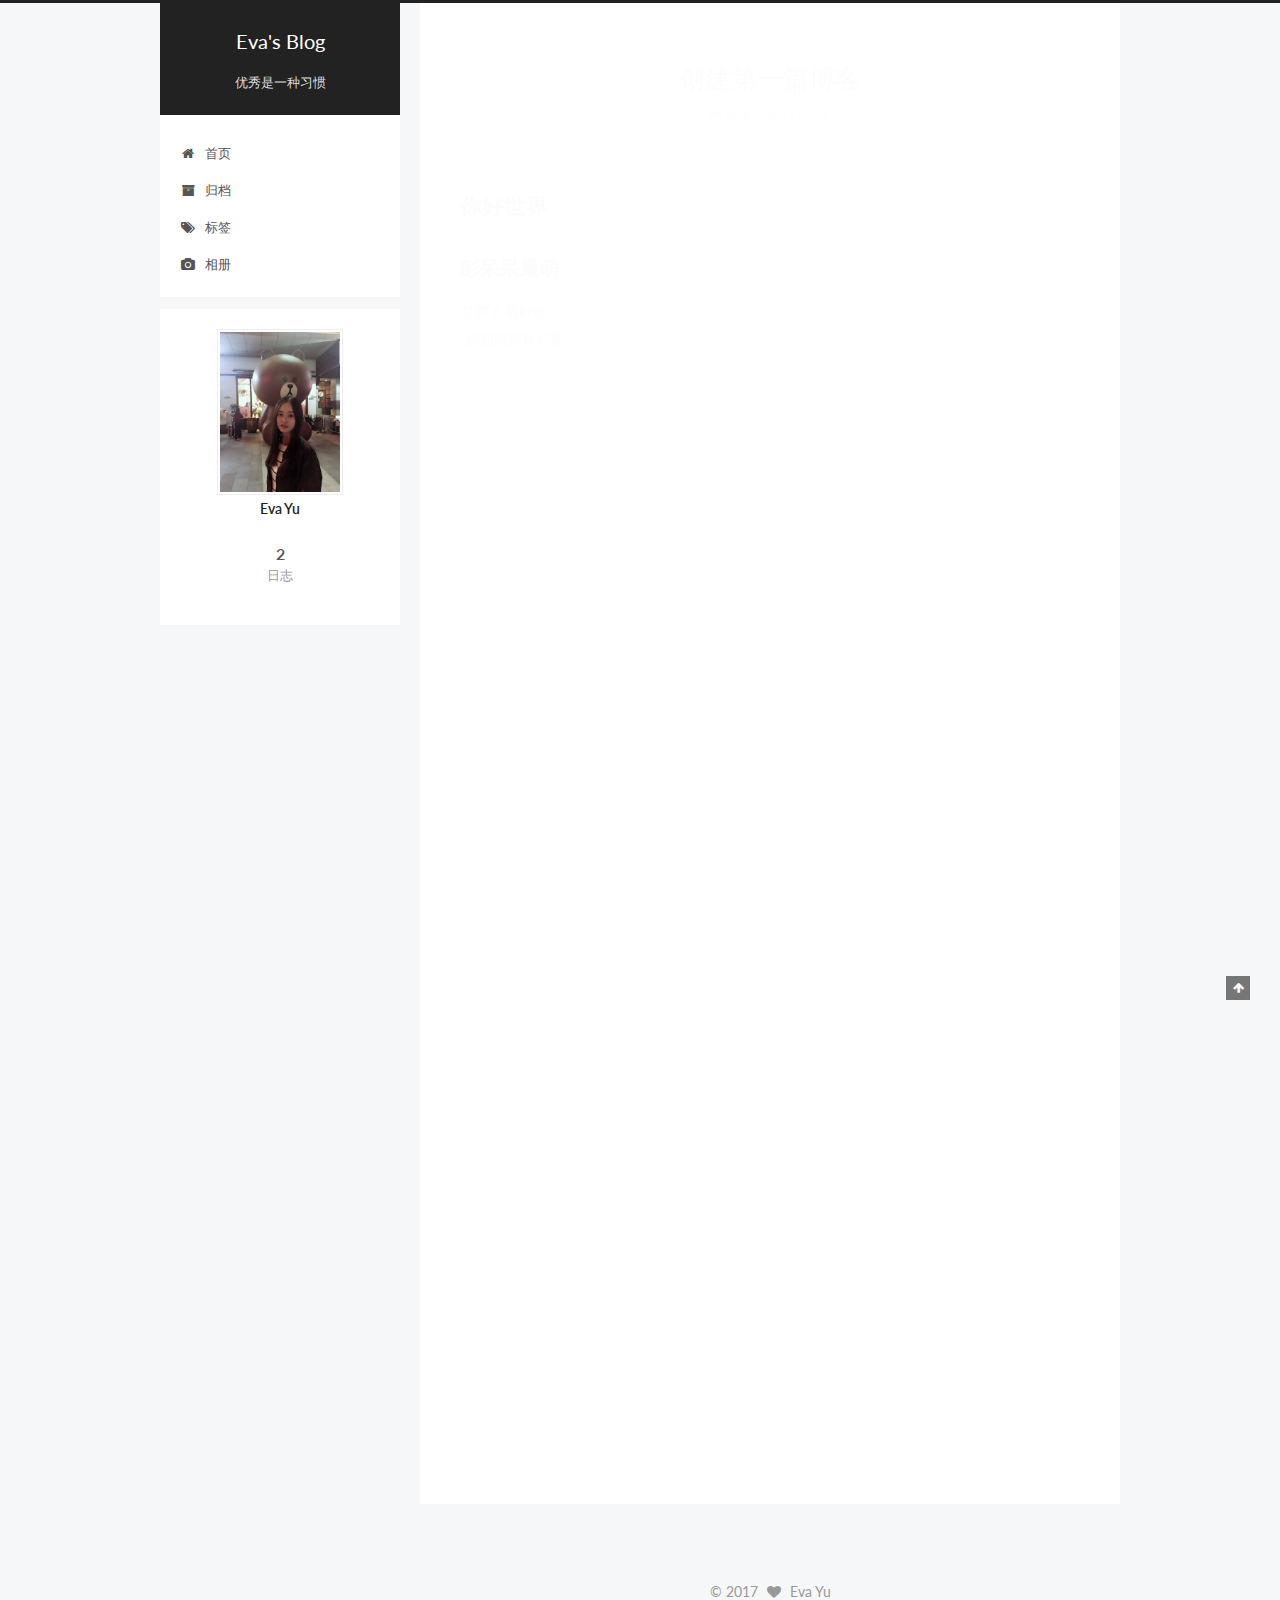
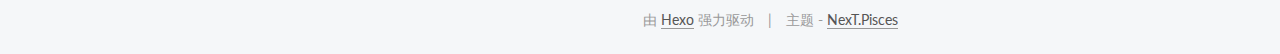
<file: index.html>
<!DOCTYPE html>



  


<html class="theme-next pisces use-motion" lang="zh-Hans">
<head>
  <meta charset="UTF-8"/>
<meta http-equiv="X-UA-Compatible" content="IE=edge" />
<meta name="viewport" content="width=device-width, initial-scale=1, maximum-scale=1"/>
<meta name="theme-color" content="#222">









<meta http-equiv="Cache-Control" content="no-transform" />
<meta http-equiv="Cache-Control" content="no-siteapp" />















  
  
  <link href="/lib/fancybox/source/jquery.fancybox.css?v=2.1.5" rel="stylesheet" type="text/css" />




  
  
  
  

  
    
    
  

  

  

  

  

  
    
    
    <link href="//fonts.googleapis.com/css?family=Lato:300,300italic,400,400italic,700,700italic&subset=latin,latin-ext" rel="stylesheet" type="text/css">
  






<link href="/lib/font-awesome/css/font-awesome.min.css?v=4.6.2" rel="stylesheet" type="text/css" />

<link href="/css/main.css?v=5.1.2" rel="stylesheet" type="text/css" />


  <meta name="keywords" content="Hexo, NexT" />








  <link rel="shortcut icon" type="image/x-icon" href="/favicon.ico?v=5.1.2" />






<meta property="og:type" content="website">
<meta property="og:title" content="Eva&#39;s Blog">
<meta property="og:url" content="http://yoursite.com/index.html">
<meta property="og:site_name" content="Eva&#39;s Blog">
<meta property="og:locale" content="zh-Hans">
<meta name="twitter:card" content="summary">
<meta name="twitter:title" content="Eva&#39;s Blog">



<script type="text/javascript" id="hexo.configurations">
  var NexT = window.NexT || {};
  var CONFIG = {
    root: '/',
    scheme: 'Pisces',
    sidebar: {"position":"left","display":"post","offset":12,"offset_float":12,"b2t":false,"scrollpercent":false,"onmobile":false},
    fancybox: true,
    tabs: true,
    motion: true,
    duoshuo: {
      userId: '0',
      author: '博主'
    },
    algolia: {
      applicationID: '',
      apiKey: '',
      indexName: '',
      hits: {"per_page":10},
      labels: {"input_placeholder":"Search for Posts","hits_empty":"We didn't find any results for the search: ${query}","hits_stats":"${hits} results found in ${time} ms"}
    }
  };
</script>



  <link rel="canonical" href="http://yoursite.com/"/>





  <title>Eva's Blog</title>
  














</head>

<body itemscope itemtype="http://schema.org/WebPage" lang="zh-Hans">

  
  
    
  

  <div class="container sidebar-position-left 
   page-home 
 ">
    <div class="headband"></div>

    <header id="header" class="header" itemscope itemtype="http://schema.org/WPHeader">
      <div class="header-inner"><div class="site-brand-wrapper">
  <div class="site-meta ">
    

    <div class="custom-logo-site-title">
      <a href="/"  class="brand" rel="start">
        <span class="logo-line-before"><i></i></span>
        <span class="site-title">Eva's Blog</span>
        <span class="logo-line-after"><i></i></span>
      </a>
    </div>
      
        <p class="site-subtitle">优秀是一种习惯</p>
      
  </div>

  <div class="site-nav-toggle">
    <button>
      <span class="btn-bar"></span>
      <span class="btn-bar"></span>
      <span class="btn-bar"></span>
    </button>
  </div>
</div>

<nav class="site-nav">
  

  
    <ul id="menu" class="menu">
      
        
        <li class="menu-item menu-item-home">
          <a href="/" rel="section">
            
              <i class="menu-item-icon fa fa-fw fa-home"></i> <br />
            
            首页
          </a>
        </li>
      
        
        <li class="menu-item menu-item-archives">
          <a href="/archives/" rel="section">
            
              <i class="menu-item-icon fa fa-fw fa-archive"></i> <br />
            
            归档
          </a>
        </li>
      
        
        <li class="menu-item menu-item-tags">
          <a href="/tags/" rel="section">
            
              <i class="menu-item-icon fa fa-fw fa-tags"></i> <br />
            
            标签
          </a>
        </li>
      
        
        <li class="menu-item menu-item-photo">
          <a href="/photo" rel="section">
            
              <i class="menu-item-icon fa fa-fw fa-camera"></i> <br />
            
            相册
          </a>
        </li>
      

      
    </ul>
  

  
</nav>



 </div>
    </header>

    <main id="main" class="main">
      <div class="main-inner">
        <div class="content-wrap">
          <div id="content" class="content">
            
  <section id="posts" class="posts-expand">
    
      

  

  
  
  

  <article class="post post-type-normal" itemscope itemtype="http://schema.org/Article">
  
  
  
  <div class="post-block">
    <link itemprop="mainEntityOfPage" href="http://yoursite.com/2017/09/29/创建第一篇博客/">

    <span hidden itemprop="author" itemscope itemtype="http://schema.org/Person">
      <meta itemprop="name" content="Eva Yu">
      <meta itemprop="description" content="">
      <meta itemprop="image" content="/images/avatar.jpg">
    </span>

    <span hidden itemprop="publisher" itemscope itemtype="http://schema.org/Organization">
      <meta itemprop="name" content="Eva's Blog">
    </span>

    
      <header class="post-header">

        
        
          <h1 class="post-title" itemprop="name headline">
                
                <a class="post-title-link" href="/2017/09/29/创建第一篇博客/" itemprop="url">创建第一篇博客</a></h1>
        

        <div class="post-meta">
          <span class="post-time">
            
              <span class="post-meta-item-icon">
                <i class="fa fa-calendar-o"></i>
              </span>
              
                <span class="post-meta-item-text">发表于</span>
              
              <time title="创建于" itemprop="dateCreated datePublished" datetime="2017-09-29T20:59:10+08:00">
                2017-09-29
              </time>
            

            

            
          </span>

          

          
            
          

          
          

          

          

          

        </div>
      </header>
    

    
    
    
    <div class="post-body" itemprop="articleBody">

      
      

      
        
          
            <h1 id="你好世界"><a href="#你好世界" class="headerlink" title="你好世界"></a>你好世界</h1><h2 id="彭呆呆最萌"><a href="#彭呆呆最萌" class="headerlink" title="彭呆呆最萌"></a>彭呆呆最萌</h2><p><em>红萝卜
</em>最好吃<br>*蹦蹦跳跳真可爱</p>

          
        
      
    </div>
    
    
    

    

    

    

    <footer class="post-footer">
      

      

      

      
      
        <div class="post-eof"></div>
      
    </footer>
  </div>
  
  
  
  </article>


    
      

  

  
  
  

  <article class="post post-type-normal" itemscope itemtype="http://schema.org/Article">
  
  
  
  <div class="post-block">
    <link itemprop="mainEntityOfPage" href="http://yoursite.com/2017/09/29/hello-world/">

    <span hidden itemprop="author" itemscope itemtype="http://schema.org/Person">
      <meta itemprop="name" content="Eva Yu">
      <meta itemprop="description" content="">
      <meta itemprop="image" content="/images/avatar.jpg">
    </span>

    <span hidden itemprop="publisher" itemscope itemtype="http://schema.org/Organization">
      <meta itemprop="name" content="Eva's Blog">
    </span>

    
      <header class="post-header">

        
        
          <h1 class="post-title" itemprop="name headline">
                
                <a class="post-title-link" href="/2017/09/29/hello-world/" itemprop="url">Hello World</a></h1>
        

        <div class="post-meta">
          <span class="post-time">
            
              <span class="post-meta-item-icon">
                <i class="fa fa-calendar-o"></i>
              </span>
              
                <span class="post-meta-item-text">发表于</span>
              
              <time title="创建于" itemprop="dateCreated datePublished" datetime="2017-09-29T20:47:19+08:00">
                2017-09-29
              </time>
            

            

            
          </span>

          

          
            
          

          
          

          

          

          

        </div>
      </header>
    

    
    
    
    <div class="post-body" itemprop="articleBody">

      
      

      
        
          
            <p>Welcome to <a href="https://hexo.io/" target="_blank" rel="external">Hexo</a>! This is your very first post. Check <a href="https://hexo.io/docs/" target="_blank" rel="external">documentation</a> for more info. If you get any problems when using Hexo, you can find the answer in <a href="https://hexo.io/docs/troubleshooting.html" target="_blank" rel="external">troubleshooting</a> or you can ask me on <a href="https://github.com/hexojs/hexo/issues" target="_blank" rel="external">GitHub</a>.</p>
<h2 id="Quick-Start"><a href="#Quick-Start" class="headerlink" title="Quick Start"></a>Quick Start</h2><h3 id="Create-a-new-post"><a href="#Create-a-new-post" class="headerlink" title="Create a new post"></a>Create a new post</h3><figure class="highlight bash"><table><tr><td class="gutter"><pre><div class="line">1</div></pre></td><td class="code"><pre><div class="line">$ hexo new <span class="string">"My New Post"</span></div></pre></td></tr></table></figure>
<p>More info: <a href="https://hexo.io/docs/writing.html" target="_blank" rel="external">Writing</a></p>
<h3 id="Run-server"><a href="#Run-server" class="headerlink" title="Run server"></a>Run server</h3><figure class="highlight bash"><table><tr><td class="gutter"><pre><div class="line">1</div></pre></td><td class="code"><pre><div class="line">$ hexo server</div></pre></td></tr></table></figure>
<p>More info: <a href="https://hexo.io/docs/server.html" target="_blank" rel="external">Server</a></p>
<h3 id="Generate-static-files"><a href="#Generate-static-files" class="headerlink" title="Generate static files"></a>Generate static files</h3><figure class="highlight bash"><table><tr><td class="gutter"><pre><div class="line">1</div></pre></td><td class="code"><pre><div class="line">$ hexo generate</div></pre></td></tr></table></figure>
<p>More info: <a href="https://hexo.io/docs/generating.html" target="_blank" rel="external">Generating</a></p>
<h3 id="Deploy-to-remote-sites"><a href="#Deploy-to-remote-sites" class="headerlink" title="Deploy to remote sites"></a>Deploy to remote sites</h3><figure class="highlight bash"><table><tr><td class="gutter"><pre><div class="line">1</div></pre></td><td class="code"><pre><div class="line">$ hexo deploy</div></pre></td></tr></table></figure>
<p>More info: <a href="https://hexo.io/docs/deployment.html" target="_blank" rel="external">Deployment</a></p>

          
        
      
    </div>
    
    
    

    

    

    

    <footer class="post-footer">
      

      

      

      
      
        <div class="post-eof"></div>
      
    </footer>
  </div>
  
  
  
  </article>


    
  </section>

  


          </div>
          


          

        </div>
        
          
  
  <div class="sidebar-toggle">
    <div class="sidebar-toggle-line-wrap">
      <span class="sidebar-toggle-line sidebar-toggle-line-first"></span>
      <span class="sidebar-toggle-line sidebar-toggle-line-middle"></span>
      <span class="sidebar-toggle-line sidebar-toggle-line-last"></span>
    </div>
  </div>

  <aside id="sidebar" class="sidebar">
    
    <div class="sidebar-inner">

      

      

      <section class="site-overview sidebar-panel sidebar-panel-active">
        <div class="site-author motion-element" itemprop="author" itemscope itemtype="http://schema.org/Person">
          <img class="site-author-image" itemprop="image"
               src="/images/avatar.jpg"
               alt="Eva Yu" />
          <p class="site-author-name" itemprop="name">Eva Yu</p>
           
              <p class="site-description motion-element" itemprop="description"></p>
          
        </div>
        <nav class="site-state motion-element">

          
            <div class="site-state-item site-state-posts">
              <a href="/archives/">
                <span class="site-state-item-count">2</span>
                <span class="site-state-item-name">日志</span>
              </a>
            </div>
          

          

          

        </nav>

        

        <div class="links-of-author motion-element">
          
        </div>

        
        

        
        

        


      </section>

      

      

    </div>
  </aside>


        
      </div>
    </main>

    <footer id="footer" class="footer">
      <div class="footer-inner">
        <div class="copyright" >
  
  &copy; 
  <span itemprop="copyrightYear">2017</span>
  <span class="with-love">
    <i class="fa fa-heart"></i>
  </span>
  <span class="author" itemprop="copyrightHolder">Eva Yu</span>
</div>


<div class="powered-by">
  由 <a class="theme-link" href="https://hexo.io">Hexo</a> 强力驱动
</div>

<div class="theme-info">
  主题 -
  <a class="theme-link" href="https://github.com/iissnan/hexo-theme-next">
    NexT.Pisces
  </a>
</div>


        

        
      </div>
    </footer>

    
      <div class="back-to-top">
        <i class="fa fa-arrow-up"></i>
        
      </div>
    

  </div>

  

<script type="text/javascript">
  if (Object.prototype.toString.call(window.Promise) !== '[object Function]') {
    window.Promise = null;
  }
</script>









  












  
  <script type="text/javascript" src="/lib/jquery/index.js?v=2.1.3"></script>

  
  <script type="text/javascript" src="/lib/fastclick/lib/fastclick.min.js?v=1.0.6"></script>

  
  <script type="text/javascript" src="/lib/jquery_lazyload/jquery.lazyload.js?v=1.9.7"></script>

  
  <script type="text/javascript" src="/lib/velocity/velocity.min.js?v=1.2.1"></script>

  
  <script type="text/javascript" src="/lib/velocity/velocity.ui.min.js?v=1.2.1"></script>

  
  <script type="text/javascript" src="/lib/fancybox/source/jquery.fancybox.pack.js?v=2.1.5"></script>


  


  <script type="text/javascript" src="/js/src/utils.js?v=5.1.2"></script>

  <script type="text/javascript" src="/js/src/motion.js?v=5.1.2"></script>



  
  


  <script type="text/javascript" src="/js/src/affix.js?v=5.1.2"></script>

  <script type="text/javascript" src="/js/src/schemes/pisces.js?v=5.1.2"></script>



  
    <script type="text/javascript" src="/js/src/scrollspy.js?v=5.1.2"></script>
<script type="text/javascript" src="/js/src/post-details.js?v=5.1.2"></script>

  

  


  <script type="text/javascript" src="/js/src/bootstrap.js?v=5.1.2"></script>



  


  




	





  





  






  





  

  

  

  

  

  

</body>
</html>
</file>
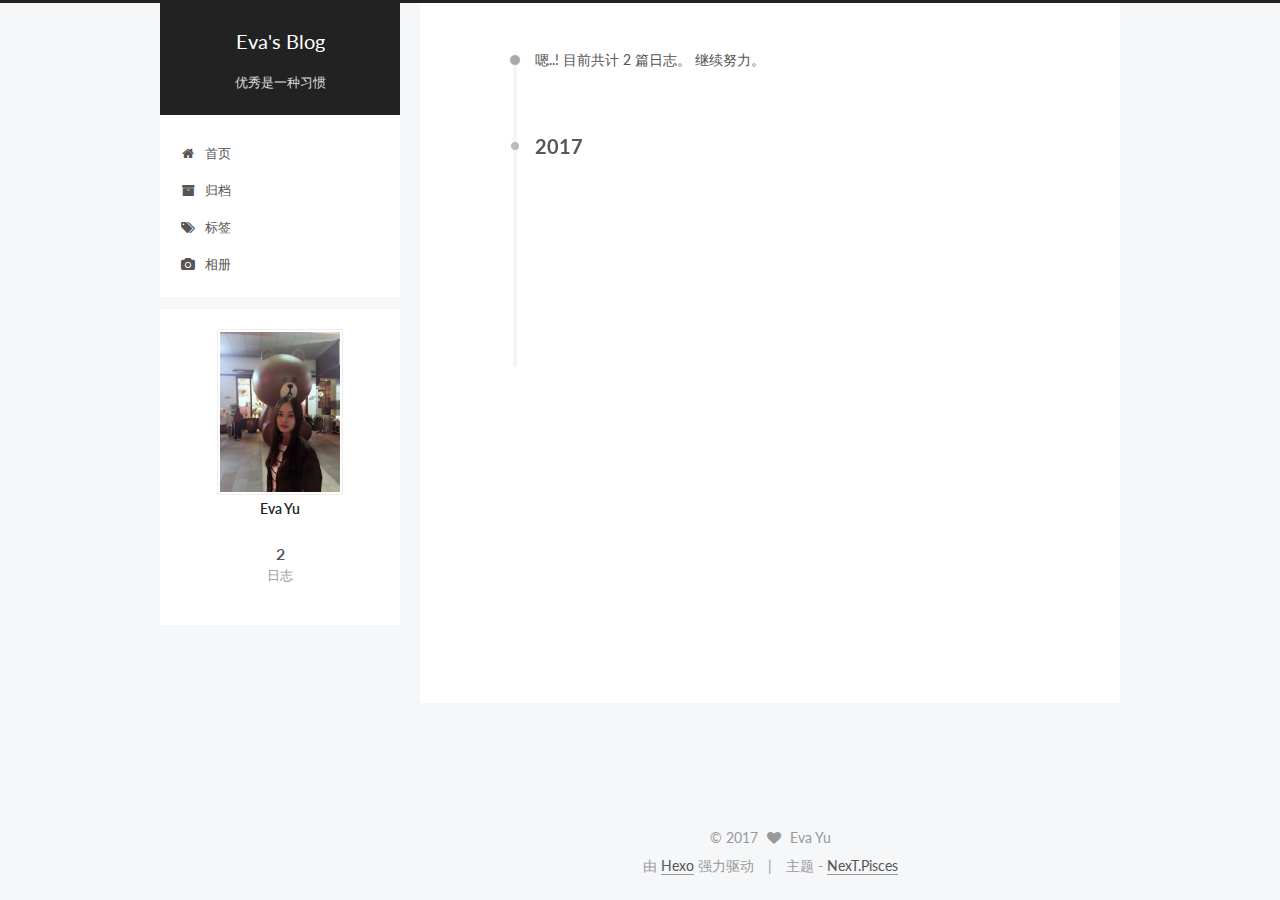
<file: archives/index.html>
<!DOCTYPE html>



  


<html class="theme-next pisces use-motion" lang="zh-Hans">
<head>
  <meta charset="UTF-8"/>
<meta http-equiv="X-UA-Compatible" content="IE=edge" />
<meta name="viewport" content="width=device-width, initial-scale=1, maximum-scale=1"/>
<meta name="theme-color" content="#222">









<meta http-equiv="Cache-Control" content="no-transform" />
<meta http-equiv="Cache-Control" content="no-siteapp" />















  
  
  <link href="/lib/fancybox/source/jquery.fancybox.css?v=2.1.5" rel="stylesheet" type="text/css" />




  
  
  
  

  
    
    
  

  

  

  

  

  
    
    
    <link href="//fonts.googleapis.com/css?family=Lato:300,300italic,400,400italic,700,700italic&subset=latin,latin-ext" rel="stylesheet" type="text/css">
  






<link href="/lib/font-awesome/css/font-awesome.min.css?v=4.6.2" rel="stylesheet" type="text/css" />

<link href="/css/main.css?v=5.1.2" rel="stylesheet" type="text/css" />


  <meta name="keywords" content="Hexo, NexT" />








  <link rel="shortcut icon" type="image/x-icon" href="/favicon.ico?v=5.1.2" />






<meta property="og:type" content="website">
<meta property="og:title" content="Eva&#39;s Blog">
<meta property="og:url" content="http://yoursite.com/archives/index.html">
<meta property="og:site_name" content="Eva&#39;s Blog">
<meta property="og:locale" content="zh-Hans">
<meta name="twitter:card" content="summary">
<meta name="twitter:title" content="Eva&#39;s Blog">



<script type="text/javascript" id="hexo.configurations">
  var NexT = window.NexT || {};
  var CONFIG = {
    root: '/',
    scheme: 'Pisces',
    sidebar: {"position":"left","display":"post","offset":12,"offset_float":12,"b2t":false,"scrollpercent":false,"onmobile":false},
    fancybox: true,
    tabs: true,
    motion: true,
    duoshuo: {
      userId: '0',
      author: '博主'
    },
    algolia: {
      applicationID: '',
      apiKey: '',
      indexName: '',
      hits: {"per_page":10},
      labels: {"input_placeholder":"Search for Posts","hits_empty":"We didn't find any results for the search: ${query}","hits_stats":"${hits} results found in ${time} ms"}
    }
  };
</script>



  <link rel="canonical" href="http://yoursite.com/archives/"/>





  <title>归档 | Eva's Blog</title>
  














</head>

<body itemscope itemtype="http://schema.org/WebPage" lang="zh-Hans">

  
  
    
  

  <div class="container sidebar-position-left  page-archive  ">
    <div class="headband"></div>

    <header id="header" class="header" itemscope itemtype="http://schema.org/WPHeader">
      <div class="header-inner"><div class="site-brand-wrapper">
  <div class="site-meta ">
    

    <div class="custom-logo-site-title">
      <a href="/"  class="brand" rel="start">
        <span class="logo-line-before"><i></i></span>
        <span class="site-title">Eva's Blog</span>
        <span class="logo-line-after"><i></i></span>
      </a>
    </div>
      
        <p class="site-subtitle">优秀是一种习惯</p>
      
  </div>

  <div class="site-nav-toggle">
    <button>
      <span class="btn-bar"></span>
      <span class="btn-bar"></span>
      <span class="btn-bar"></span>
    </button>
  </div>
</div>

<nav class="site-nav">
  

  
    <ul id="menu" class="menu">
      
        
        <li class="menu-item menu-item-home">
          <a href="/" rel="section">
            
              <i class="menu-item-icon fa fa-fw fa-home"></i> <br />
            
            首页
          </a>
        </li>
      
        
        <li class="menu-item menu-item-archives">
          <a href="/archives/" rel="section">
            
              <i class="menu-item-icon fa fa-fw fa-archive"></i> <br />
            
            归档
          </a>
        </li>
      
        
        <li class="menu-item menu-item-tags">
          <a href="/tags/" rel="section">
            
              <i class="menu-item-icon fa fa-fw fa-tags"></i> <br />
            
            标签
          </a>
        </li>
      
        
        <li class="menu-item menu-item-photo">
          <a href="/photo" rel="section">
            
              <i class="menu-item-icon fa fa-fw fa-camera"></i> <br />
            
            相册
          </a>
        </li>
      

      
    </ul>
  

  
</nav>



 </div>
    </header>

    <main id="main" class="main">
      <div class="main-inner">
        <div class="content-wrap">
          <div id="content" class="content">
            

  
  
  
  <div class="post-block archive">
    <div id="posts" class="posts-collapse">
      <span class="archive-move-on"></span>

      <span class="archive-page-counter">
        
        
        
          
        
        嗯..! 目前共计 2 篇日志。 继续努力。
      </span>

      

        
        
        

        
          
          <div class="collection-title">
            <h2 class="archive-year motion-element" id="archive-year-2017">2017</h2>
          </div>
        
        

        

  <article class="post post-type-normal" itemscope itemtype="http://schema.org/Article">
    <header class="post-header">

      <h2 class="post-title">
        
            <a class="post-title-link" href="/2017/09/29/创建第一篇博客/" itemprop="url">
              
                <span itemprop="name">创建第一篇博客</span>
              
            </a>
        
      </h2>

      <div class="post-meta">
        <time class="post-time" itemprop="dateCreated"
              datetime="2017-09-29T20:59:10+08:00"
              content="2017-09-29" >
          09-29
        </time>
      </div>

    </header>
  </article>



      

        
        
        

        
        

        

  <article class="post post-type-normal" itemscope itemtype="http://schema.org/Article">
    <header class="post-header">

      <h2 class="post-title">
        
            <a class="post-title-link" href="/2017/09/29/hello-world/" itemprop="url">
              
                <span itemprop="name">Hello World</span>
              
            </a>
        
      </h2>

      <div class="post-meta">
        <time class="post-time" itemprop="dateCreated"
              datetime="2017-09-29T20:47:19+08:00"
              content="2017-09-29" >
          09-29
        </time>
      </div>

    </header>
  </article>



      

    </div>
  </div>
  
  
  

  



          </div>
          


          

        </div>
        
          
  
  <div class="sidebar-toggle">
    <div class="sidebar-toggle-line-wrap">
      <span class="sidebar-toggle-line sidebar-toggle-line-first"></span>
      <span class="sidebar-toggle-line sidebar-toggle-line-middle"></span>
      <span class="sidebar-toggle-line sidebar-toggle-line-last"></span>
    </div>
  </div>

  <aside id="sidebar" class="sidebar">
    
    <div class="sidebar-inner">

      

      

      <section class="site-overview sidebar-panel sidebar-panel-active">
        <div class="site-author motion-element" itemprop="author" itemscope itemtype="http://schema.org/Person">
          <img class="site-author-image" itemprop="image"
               src="/images/avatar.jpg"
               alt="Eva Yu" />
          <p class="site-author-name" itemprop="name">Eva Yu</p>
           
              <p class="site-description motion-element" itemprop="description"></p>
          
        </div>
        <nav class="site-state motion-element">

          
            <div class="site-state-item site-state-posts">
              <a href="/archives/">
                <span class="site-state-item-count">2</span>
                <span class="site-state-item-name">日志</span>
              </a>
            </div>
          

          

          

        </nav>

        

        <div class="links-of-author motion-element">
          
        </div>

        
        

        
        

        


      </section>

      

      

    </div>
  </aside>


        
      </div>
    </main>

    <footer id="footer" class="footer">
      <div class="footer-inner">
        <div class="copyright" >
  
  &copy; 
  <span itemprop="copyrightYear">2017</span>
  <span class="with-love">
    <i class="fa fa-heart"></i>
  </span>
  <span class="author" itemprop="copyrightHolder">Eva Yu</span>
</div>


<div class="powered-by">
  由 <a class="theme-link" href="https://hexo.io">Hexo</a> 强力驱动
</div>

<div class="theme-info">
  主题 -
  <a class="theme-link" href="https://github.com/iissnan/hexo-theme-next">
    NexT.Pisces
  </a>
</div>


        

        
      </div>
    </footer>

    
      <div class="back-to-top">
        <i class="fa fa-arrow-up"></i>
        
      </div>
    

  </div>

  

<script type="text/javascript">
  if (Object.prototype.toString.call(window.Promise) !== '[object Function]') {
    window.Promise = null;
  }
</script>









  












  
  <script type="text/javascript" src="/lib/jquery/index.js?v=2.1.3"></script>

  
  <script type="text/javascript" src="/lib/fastclick/lib/fastclick.min.js?v=1.0.6"></script>

  
  <script type="text/javascript" src="/lib/jquery_lazyload/jquery.lazyload.js?v=1.9.7"></script>

  
  <script type="text/javascript" src="/lib/velocity/velocity.min.js?v=1.2.1"></script>

  
  <script type="text/javascript" src="/lib/velocity/velocity.ui.min.js?v=1.2.1"></script>

  
  <script type="text/javascript" src="/lib/fancybox/source/jquery.fancybox.pack.js?v=2.1.5"></script>


  


  <script type="text/javascript" src="/js/src/utils.js?v=5.1.2"></script>

  <script type="text/javascript" src="/js/src/motion.js?v=5.1.2"></script>



  
  


  <script type="text/javascript" src="/js/src/affix.js?v=5.1.2"></script>

  <script type="text/javascript" src="/js/src/schemes/pisces.js?v=5.1.2"></script>



  
  
    <script type="text/javascript" id="motion.page.archive">
      $('.archive-year').velocity('transition.slideLeftIn');
    </script>
  


  


  <script type="text/javascript" src="/js/src/bootstrap.js?v=5.1.2"></script>



  


  




	





  





  






  





  

  

  

  

  

  

</body>
</html>
</file>
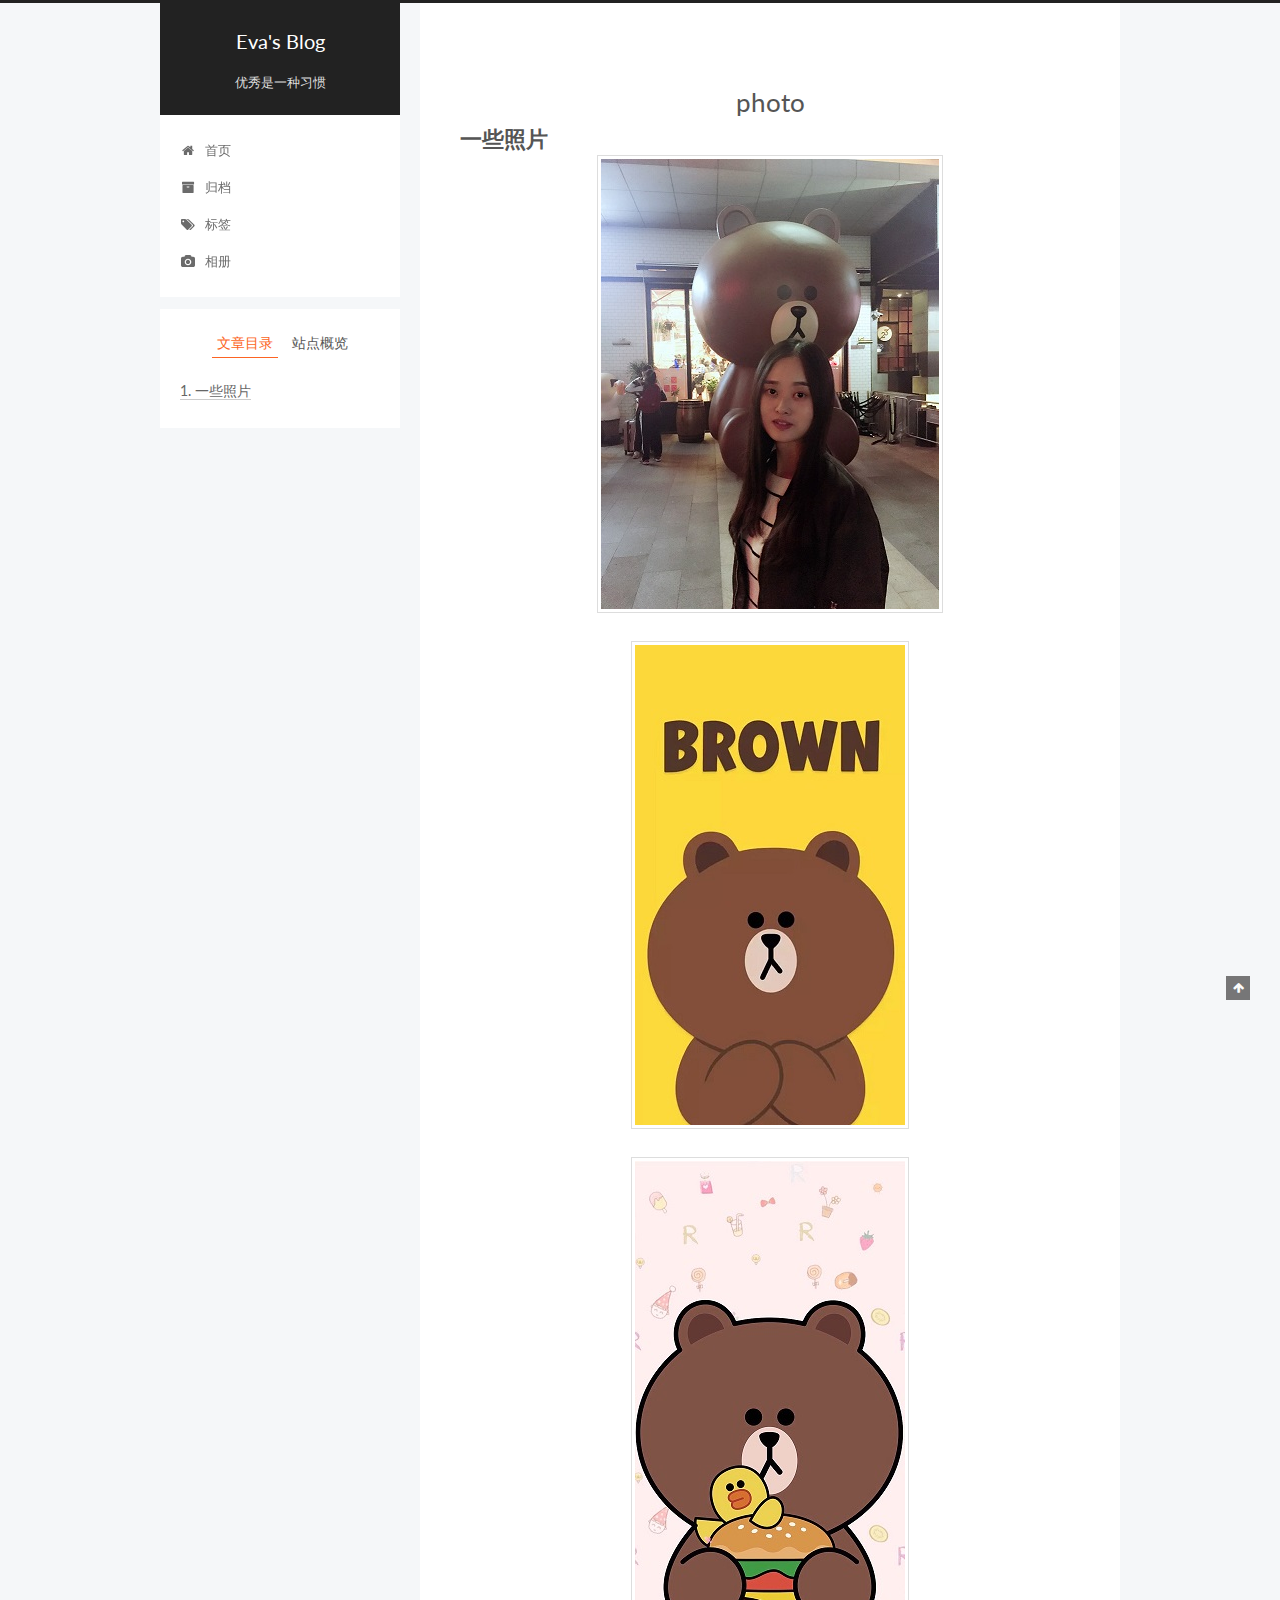
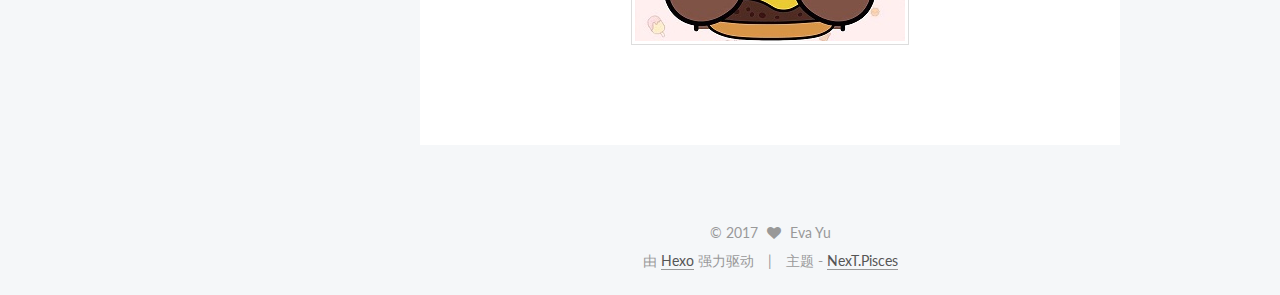
<file: photo/index.html>
<!DOCTYPE html>



  


<html class="theme-next pisces use-motion" lang="zh-Hans">
<head>
  <meta charset="UTF-8"/>
<meta http-equiv="X-UA-Compatible" content="IE=edge" />
<meta name="viewport" content="width=device-width, initial-scale=1, maximum-scale=1"/>
<meta name="theme-color" content="#222">









<meta http-equiv="Cache-Control" content="no-transform" />
<meta http-equiv="Cache-Control" content="no-siteapp" />















  
  
  <link href="/lib/fancybox/source/jquery.fancybox.css?v=2.1.5" rel="stylesheet" type="text/css" />




  
  
  
  

  
    
    
  

  

  

  

  

  
    
    
    <link href="//fonts.googleapis.com/css?family=Lato:300,300italic,400,400italic,700,700italic&subset=latin,latin-ext" rel="stylesheet" type="text/css">
  






<link href="/lib/font-awesome/css/font-awesome.min.css?v=4.6.2" rel="stylesheet" type="text/css" />

<link href="/css/main.css?v=5.1.2" rel="stylesheet" type="text/css" />


  <meta name="keywords" content="Hexo, NexT" />








  <link rel="shortcut icon" type="image/x-icon" href="/favicon.ico?v=5.1.2" />






<meta name="description" content="一些照片">
<meta property="og:type" content="website">
<meta property="og:title" content="photo">
<meta property="og:url" content="http://yoursite.com/photo/index.html">
<meta property="og:site_name" content="Eva&#39;s Blog">
<meta property="og:description" content="一些照片">
<meta property="og:locale" content="zh-Hans">
<meta property="og:image" content="http://yoursite.com/photo/avatar.jpg">
<meta property="og:image" content="http://yoursite.com/photo/布朗熊1.jpg">
<meta property="og:image" content="http://yoursite.com/photo/布朗熊2.jpg">
<meta property="og:updated_time" content="2017-09-29T14:12:08.479Z">
<meta name="twitter:card" content="summary">
<meta name="twitter:title" content="photo">
<meta name="twitter:description" content="一些照片">
<meta name="twitter:image" content="http://yoursite.com/photo/avatar.jpg">



<script type="text/javascript" id="hexo.configurations">
  var NexT = window.NexT || {};
  var CONFIG = {
    root: '/',
    scheme: 'Pisces',
    sidebar: {"position":"left","display":"post","offset":12,"offset_float":12,"b2t":false,"scrollpercent":false,"onmobile":false},
    fancybox: true,
    tabs: true,
    motion: true,
    duoshuo: {
      userId: '0',
      author: '博主'
    },
    algolia: {
      applicationID: '',
      apiKey: '',
      indexName: '',
      hits: {"per_page":10},
      labels: {"input_placeholder":"Search for Posts","hits_empty":"We didn't find any results for the search: ${query}","hits_stats":"${hits} results found in ${time} ms"}
    }
  };
</script>



  <link rel="canonical" href="http://yoursite.com/photo/"/>





  <title>photo | Eva's Blog</title>
  














</head>

<body itemscope itemtype="http://schema.org/WebPage" lang="zh-Hans">

  
  
    
  

  <div class="container sidebar-position-left page-post-detail ">
    <div class="headband"></div>

    <header id="header" class="header" itemscope itemtype="http://schema.org/WPHeader">
      <div class="header-inner"><div class="site-brand-wrapper">
  <div class="site-meta ">
    

    <div class="custom-logo-site-title">
      <a href="/"  class="brand" rel="start">
        <span class="logo-line-before"><i></i></span>
        <span class="site-title">Eva's Blog</span>
        <span class="logo-line-after"><i></i></span>
      </a>
    </div>
      
        <p class="site-subtitle">优秀是一种习惯</p>
      
  </div>

  <div class="site-nav-toggle">
    <button>
      <span class="btn-bar"></span>
      <span class="btn-bar"></span>
      <span class="btn-bar"></span>
    </button>
  </div>
</div>

<nav class="site-nav">
  

  
    <ul id="menu" class="menu">
      
        
        <li class="menu-item menu-item-home">
          <a href="/" rel="section">
            
              <i class="menu-item-icon fa fa-fw fa-home"></i> <br />
            
            首页
          </a>
        </li>
      
        
        <li class="menu-item menu-item-archives">
          <a href="/archives/" rel="section">
            
              <i class="menu-item-icon fa fa-fw fa-archive"></i> <br />
            
            归档
          </a>
        </li>
      
        
        <li class="menu-item menu-item-tags">
          <a href="/tags/" rel="section">
            
              <i class="menu-item-icon fa fa-fw fa-tags"></i> <br />
            
            标签
          </a>
        </li>
      
        
        <li class="menu-item menu-item-photo">
          <a href="/photo" rel="section">
            
              <i class="menu-item-icon fa fa-fw fa-camera"></i> <br />
            
            相册
          </a>
        </li>
      

      
    </ul>
  

  
</nav>



 </div>
    </header>

    <main id="main" class="main">
      <div class="main-inner">
        <div class="content-wrap">
          <div id="content" class="content">
            

  <div id="posts" class="posts-expand">
    
    
    
    <div class="post-block page">
      <header class="post-header">

	<h1 class="post-title" itemprop="name headline">photo</h1>



</header>

      
      
      
      <div class="post-body">
        
        
          <h1 id="一些照片"><a href="#一些照片" class="headerlink" title="一些照片"></a>一些照片</h1><p><img src="avatar.jpg" alt="It&#39;s my avatar"><br><img src="布朗熊1.jpg" alt="1"><br><img src="布朗熊2.jpg" alt="2"></p>

        
      </div>
      
      
      
    </div>
    
    
    
  </div>


          </div>
          


          
  <div class="comments" id="comments">
    
  </div>


        </div>
        
          
  
  <div class="sidebar-toggle">
    <div class="sidebar-toggle-line-wrap">
      <span class="sidebar-toggle-line sidebar-toggle-line-first"></span>
      <span class="sidebar-toggle-line sidebar-toggle-line-middle"></span>
      <span class="sidebar-toggle-line sidebar-toggle-line-last"></span>
    </div>
  </div>

  <aside id="sidebar" class="sidebar">
    
    <div class="sidebar-inner">

      

      
        <ul class="sidebar-nav motion-element">
          <li class="sidebar-nav-toc sidebar-nav-active" data-target="post-toc-wrap" >
            文章目录
          </li>
          <li class="sidebar-nav-overview" data-target="site-overview">
            站点概览
          </li>
        </ul>
      

      <section class="site-overview sidebar-panel">
        <div class="site-author motion-element" itemprop="author" itemscope itemtype="http://schema.org/Person">
          <img class="site-author-image" itemprop="image"
               src="/images/avatar.jpg"
               alt="Eva Yu" />
          <p class="site-author-name" itemprop="name">Eva Yu</p>
           
              <p class="site-description motion-element" itemprop="description"></p>
          
        </div>
        <nav class="site-state motion-element">

          
            <div class="site-state-item site-state-posts">
              <a href="/archives/">
                <span class="site-state-item-count">2</span>
                <span class="site-state-item-name">日志</span>
              </a>
            </div>
          

          

          

        </nav>

        

        <div class="links-of-author motion-element">
          
        </div>

        
        

        
        

        


      </section>

      
      <!--noindex-->
        <section class="post-toc-wrap motion-element sidebar-panel sidebar-panel-active">
          <div class="post-toc">

            
              
            

            
              <div class="post-toc-content"><ol class="nav"><li class="nav-item nav-level-1"><a class="nav-link" href="#一些照片"><span class="nav-number">1.</span> <span class="nav-text">一些照片</span></a></li></ol></div>
            

          </div>
        </section>
      <!--/noindex-->
      

      

    </div>
  </aside>


        
      </div>
    </main>

    <footer id="footer" class="footer">
      <div class="footer-inner">
        <div class="copyright" >
  
  &copy; 
  <span itemprop="copyrightYear">2017</span>
  <span class="with-love">
    <i class="fa fa-heart"></i>
  </span>
  <span class="author" itemprop="copyrightHolder">Eva Yu</span>
</div>


<div class="powered-by">
  由 <a class="theme-link" href="https://hexo.io">Hexo</a> 强力驱动
</div>

<div class="theme-info">
  主题 -
  <a class="theme-link" href="https://github.com/iissnan/hexo-theme-next">
    NexT.Pisces
  </a>
</div>


        

        
      </div>
    </footer>

    
      <div class="back-to-top">
        <i class="fa fa-arrow-up"></i>
        
      </div>
    

  </div>

  

<script type="text/javascript">
  if (Object.prototype.toString.call(window.Promise) !== '[object Function]') {
    window.Promise = null;
  }
</script>









  












  
  <script type="text/javascript" src="/lib/jquery/index.js?v=2.1.3"></script>

  
  <script type="text/javascript" src="/lib/fastclick/lib/fastclick.min.js?v=1.0.6"></script>

  
  <script type="text/javascript" src="/lib/jquery_lazyload/jquery.lazyload.js?v=1.9.7"></script>

  
  <script type="text/javascript" src="/lib/velocity/velocity.min.js?v=1.2.1"></script>

  
  <script type="text/javascript" src="/lib/velocity/velocity.ui.min.js?v=1.2.1"></script>

  
  <script type="text/javascript" src="/lib/fancybox/source/jquery.fancybox.pack.js?v=2.1.5"></script>


  


  <script type="text/javascript" src="/js/src/utils.js?v=5.1.2"></script>

  <script type="text/javascript" src="/js/src/motion.js?v=5.1.2"></script>



  
  


  <script type="text/javascript" src="/js/src/affix.js?v=5.1.2"></script>

  <script type="text/javascript" src="/js/src/schemes/pisces.js?v=5.1.2"></script>



  
    <script type="text/javascript" src="/js/src/scrollspy.js?v=5.1.2"></script>
<script type="text/javascript" src="/js/src/post-details.js?v=5.1.2"></script>

  

  


  <script type="text/javascript" src="/js/src/bootstrap.js?v=5.1.2"></script>



  


  




	





  





  






  





  

  

  

  

  

  

</body>
</html>
</file>
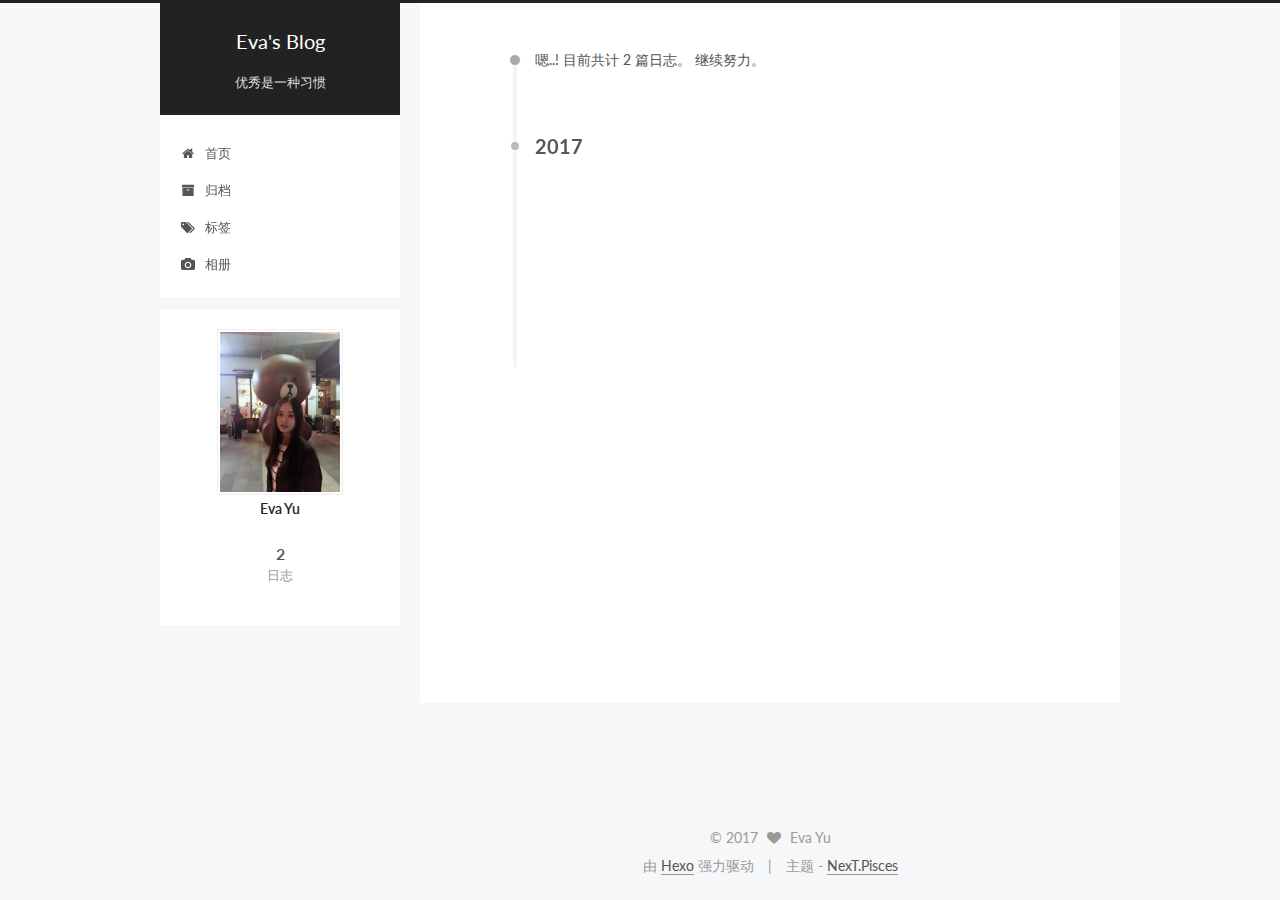
<file: archives/2017/index.html>
<!DOCTYPE html>



  


<html class="theme-next pisces use-motion" lang="zh-Hans">
<head>
  <meta charset="UTF-8"/>
<meta http-equiv="X-UA-Compatible" content="IE=edge" />
<meta name="viewport" content="width=device-width, initial-scale=1, maximum-scale=1"/>
<meta name="theme-color" content="#222">









<meta http-equiv="Cache-Control" content="no-transform" />
<meta http-equiv="Cache-Control" content="no-siteapp" />















  
  
  <link href="/lib/fancybox/source/jquery.fancybox.css?v=2.1.5" rel="stylesheet" type="text/css" />




  
  
  
  

  
    
    
  

  

  

  

  

  
    
    
    <link href="//fonts.googleapis.com/css?family=Lato:300,300italic,400,400italic,700,700italic&subset=latin,latin-ext" rel="stylesheet" type="text/css">
  






<link href="/lib/font-awesome/css/font-awesome.min.css?v=4.6.2" rel="stylesheet" type="text/css" />

<link href="/css/main.css?v=5.1.2" rel="stylesheet" type="text/css" />


  <meta name="keywords" content="Hexo, NexT" />








  <link rel="shortcut icon" type="image/x-icon" href="/favicon.ico?v=5.1.2" />






<meta property="og:type" content="website">
<meta property="og:title" content="Eva&#39;s Blog">
<meta property="og:url" content="http://yoursite.com/archives/2017/index.html">
<meta property="og:site_name" content="Eva&#39;s Blog">
<meta property="og:locale" content="zh-Hans">
<meta name="twitter:card" content="summary">
<meta name="twitter:title" content="Eva&#39;s Blog">



<script type="text/javascript" id="hexo.configurations">
  var NexT = window.NexT || {};
  var CONFIG = {
    root: '/',
    scheme: 'Pisces',
    sidebar: {"position":"left","display":"post","offset":12,"offset_float":12,"b2t":false,"scrollpercent":false,"onmobile":false},
    fancybox: true,
    tabs: true,
    motion: true,
    duoshuo: {
      userId: '0',
      author: '博主'
    },
    algolia: {
      applicationID: '',
      apiKey: '',
      indexName: '',
      hits: {"per_page":10},
      labels: {"input_placeholder":"Search for Posts","hits_empty":"We didn't find any results for the search: ${query}","hits_stats":"${hits} results found in ${time} ms"}
    }
  };
</script>



  <link rel="canonical" href="http://yoursite.com/archives/2017/"/>





  <title>归档 | Eva's Blog</title>
  














</head>

<body itemscope itemtype="http://schema.org/WebPage" lang="zh-Hans">

  
  
    
  

  <div class="container sidebar-position-left  page-archive  ">
    <div class="headband"></div>

    <header id="header" class="header" itemscope itemtype="http://schema.org/WPHeader">
      <div class="header-inner"><div class="site-brand-wrapper">
  <div class="site-meta ">
    

    <div class="custom-logo-site-title">
      <a href="/"  class="brand" rel="start">
        <span class="logo-line-before"><i></i></span>
        <span class="site-title">Eva's Blog</span>
        <span class="logo-line-after"><i></i></span>
      </a>
    </div>
      
        <p class="site-subtitle">优秀是一种习惯</p>
      
  </div>

  <div class="site-nav-toggle">
    <button>
      <span class="btn-bar"></span>
      <span class="btn-bar"></span>
      <span class="btn-bar"></span>
    </button>
  </div>
</div>

<nav class="site-nav">
  

  
    <ul id="menu" class="menu">
      
        
        <li class="menu-item menu-item-home">
          <a href="/" rel="section">
            
              <i class="menu-item-icon fa fa-fw fa-home"></i> <br />
            
            首页
          </a>
        </li>
      
        
        <li class="menu-item menu-item-archives">
          <a href="/archives/" rel="section">
            
              <i class="menu-item-icon fa fa-fw fa-archive"></i> <br />
            
            归档
          </a>
        </li>
      
        
        <li class="menu-item menu-item-tags">
          <a href="/tags/" rel="section">
            
              <i class="menu-item-icon fa fa-fw fa-tags"></i> <br />
            
            标签
          </a>
        </li>
      
        
        <li class="menu-item menu-item-photo">
          <a href="/photo" rel="section">
            
              <i class="menu-item-icon fa fa-fw fa-camera"></i> <br />
            
            相册
          </a>
        </li>
      

      
    </ul>
  

  
</nav>



 </div>
    </header>

    <main id="main" class="main">
      <div class="main-inner">
        <div class="content-wrap">
          <div id="content" class="content">
            

  
  
  
  <div class="post-block archive">
    <div id="posts" class="posts-collapse">
      <span class="archive-move-on"></span>

      <span class="archive-page-counter">
        
        
        
          
        
        嗯..! 目前共计 2 篇日志。 继续努力。
      </span>

      

        
        
        

        
          
          <div class="collection-title">
            <h2 class="archive-year motion-element" id="archive-year-2017">2017</h2>
          </div>
        
        

        

  <article class="post post-type-normal" itemscope itemtype="http://schema.org/Article">
    <header class="post-header">

      <h2 class="post-title">
        
            <a class="post-title-link" href="/2017/09/29/创建第一篇博客/" itemprop="url">
              
                <span itemprop="name">创建第一篇博客</span>
              
            </a>
        
      </h2>

      <div class="post-meta">
        <time class="post-time" itemprop="dateCreated"
              datetime="2017-09-29T20:59:10+08:00"
              content="2017-09-29" >
          09-29
        </time>
      </div>

    </header>
  </article>



      

        
        
        

        
        

        

  <article class="post post-type-normal" itemscope itemtype="http://schema.org/Article">
    <header class="post-header">

      <h2 class="post-title">
        
            <a class="post-title-link" href="/2017/09/29/hello-world/" itemprop="url">
              
                <span itemprop="name">Hello World</span>
              
            </a>
        
      </h2>

      <div class="post-meta">
        <time class="post-time" itemprop="dateCreated"
              datetime="2017-09-29T20:47:19+08:00"
              content="2017-09-29" >
          09-29
        </time>
      </div>

    </header>
  </article>



      

    </div>
  </div>
  
  
  

  



          </div>
          


          

        </div>
        
          
  
  <div class="sidebar-toggle">
    <div class="sidebar-toggle-line-wrap">
      <span class="sidebar-toggle-line sidebar-toggle-line-first"></span>
      <span class="sidebar-toggle-line sidebar-toggle-line-middle"></span>
      <span class="sidebar-toggle-line sidebar-toggle-line-last"></span>
    </div>
  </div>

  <aside id="sidebar" class="sidebar">
    
    <div class="sidebar-inner">

      

      

      <section class="site-overview sidebar-panel sidebar-panel-active">
        <div class="site-author motion-element" itemprop="author" itemscope itemtype="http://schema.org/Person">
          <img class="site-author-image" itemprop="image"
               src="/images/avatar.jpg"
               alt="Eva Yu" />
          <p class="site-author-name" itemprop="name">Eva Yu</p>
           
              <p class="site-description motion-element" itemprop="description"></p>
          
        </div>
        <nav class="site-state motion-element">

          
            <div class="site-state-item site-state-posts">
              <a href="/archives/">
                <span class="site-state-item-count">2</span>
                <span class="site-state-item-name">日志</span>
              </a>
            </div>
          

          

          

        </nav>

        

        <div class="links-of-author motion-element">
          
        </div>

        
        

        
        

        


      </section>

      

      

    </div>
  </aside>


        
      </div>
    </main>

    <footer id="footer" class="footer">
      <div class="footer-inner">
        <div class="copyright" >
  
  &copy; 
  <span itemprop="copyrightYear">2017</span>
  <span class="with-love">
    <i class="fa fa-heart"></i>
  </span>
  <span class="author" itemprop="copyrightHolder">Eva Yu</span>
</div>


<div class="powered-by">
  由 <a class="theme-link" href="https://hexo.io">Hexo</a> 强力驱动
</div>

<div class="theme-info">
  主题 -
  <a class="theme-link" href="https://github.com/iissnan/hexo-theme-next">
    NexT.Pisces
  </a>
</div>


        

        
      </div>
    </footer>

    
      <div class="back-to-top">
        <i class="fa fa-arrow-up"></i>
        
      </div>
    

  </div>

  

<script type="text/javascript">
  if (Object.prototype.toString.call(window.Promise) !== '[object Function]') {
    window.Promise = null;
  }
</script>









  












  
  <script type="text/javascript" src="/lib/jquery/index.js?v=2.1.3"></script>

  
  <script type="text/javascript" src="/lib/fastclick/lib/fastclick.min.js?v=1.0.6"></script>

  
  <script type="text/javascript" src="/lib/jquery_lazyload/jquery.lazyload.js?v=1.9.7"></script>

  
  <script type="text/javascript" src="/lib/velocity/velocity.min.js?v=1.2.1"></script>

  
  <script type="text/javascript" src="/lib/velocity/velocity.ui.min.js?v=1.2.1"></script>

  
  <script type="text/javascript" src="/lib/fancybox/source/jquery.fancybox.pack.js?v=2.1.5"></script>


  


  <script type="text/javascript" src="/js/src/utils.js?v=5.1.2"></script>

  <script type="text/javascript" src="/js/src/motion.js?v=5.1.2"></script>



  
  


  <script type="text/javascript" src="/js/src/affix.js?v=5.1.2"></script>

  <script type="text/javascript" src="/js/src/schemes/pisces.js?v=5.1.2"></script>



  
  
    <script type="text/javascript" id="motion.page.archive">
      $('.archive-year').velocity('transition.slideLeftIn');
    </script>
  


  


  <script type="text/javascript" src="/js/src/bootstrap.js?v=5.1.2"></script>



  


  




	





  





  






  





  

  

  

  

  

  

</body>
</html>
</file>
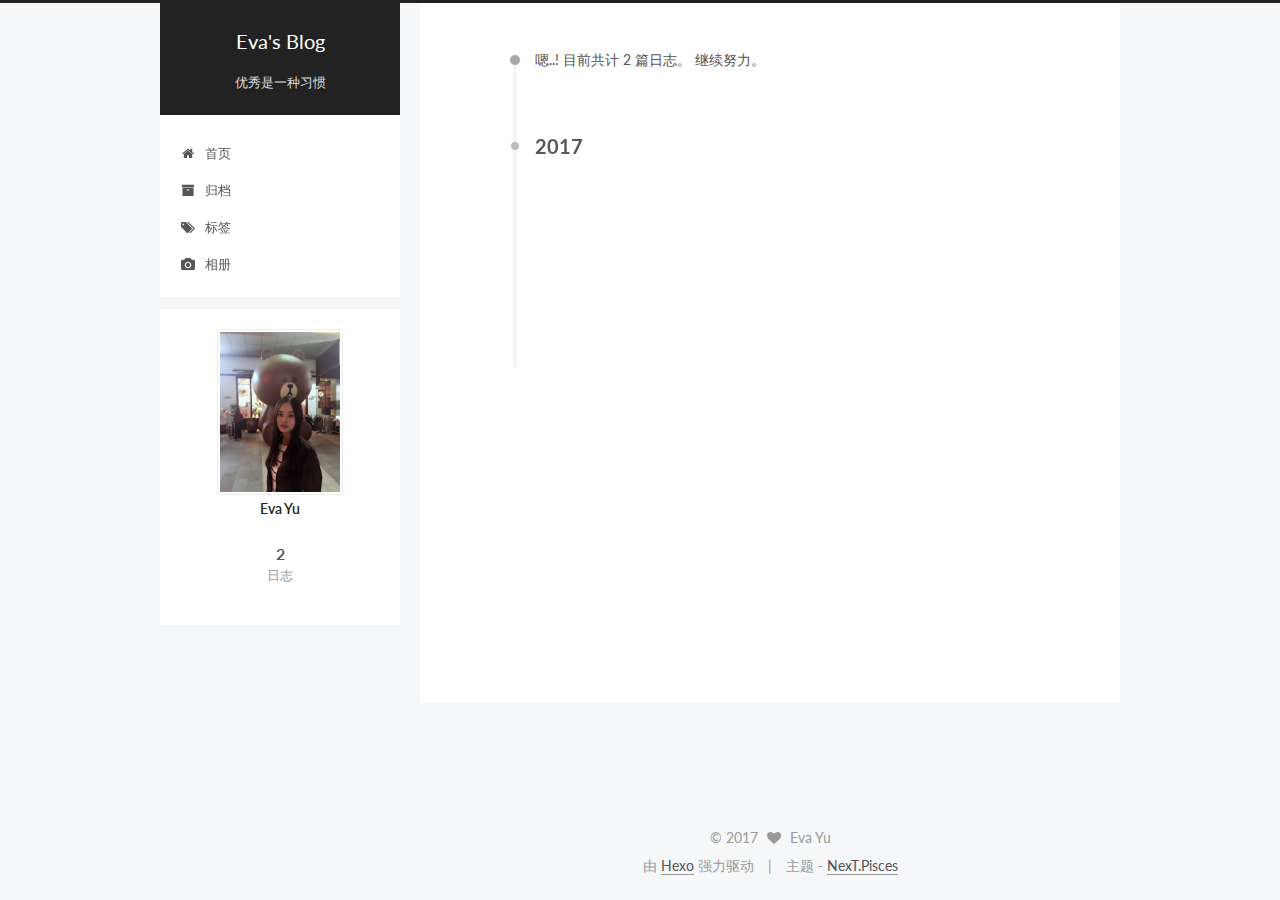
<file: archives/2017/09/index.html>
<!DOCTYPE html>



  


<html class="theme-next pisces use-motion" lang="zh-Hans">
<head>
  <meta charset="UTF-8"/>
<meta http-equiv="X-UA-Compatible" content="IE=edge" />
<meta name="viewport" content="width=device-width, initial-scale=1, maximum-scale=1"/>
<meta name="theme-color" content="#222">









<meta http-equiv="Cache-Control" content="no-transform" />
<meta http-equiv="Cache-Control" content="no-siteapp" />















  
  
  <link href="/lib/fancybox/source/jquery.fancybox.css?v=2.1.5" rel="stylesheet" type="text/css" />




  
  
  
  

  
    
    
  

  

  

  

  

  
    
    
    <link href="//fonts.googleapis.com/css?family=Lato:300,300italic,400,400italic,700,700italic&subset=latin,latin-ext" rel="stylesheet" type="text/css">
  






<link href="/lib/font-awesome/css/font-awesome.min.css?v=4.6.2" rel="stylesheet" type="text/css" />

<link href="/css/main.css?v=5.1.2" rel="stylesheet" type="text/css" />


  <meta name="keywords" content="Hexo, NexT" />








  <link rel="shortcut icon" type="image/x-icon" href="/favicon.ico?v=5.1.2" />






<meta property="og:type" content="website">
<meta property="og:title" content="Eva&#39;s Blog">
<meta property="og:url" content="http://yoursite.com/archives/2017/09/index.html">
<meta property="og:site_name" content="Eva&#39;s Blog">
<meta property="og:locale" content="zh-Hans">
<meta name="twitter:card" content="summary">
<meta name="twitter:title" content="Eva&#39;s Blog">



<script type="text/javascript" id="hexo.configurations">
  var NexT = window.NexT || {};
  var CONFIG = {
    root: '/',
    scheme: 'Pisces',
    sidebar: {"position":"left","display":"post","offset":12,"offset_float":12,"b2t":false,"scrollpercent":false,"onmobile":false},
    fancybox: true,
    tabs: true,
    motion: true,
    duoshuo: {
      userId: '0',
      author: '博主'
    },
    algolia: {
      applicationID: '',
      apiKey: '',
      indexName: '',
      hits: {"per_page":10},
      labels: {"input_placeholder":"Search for Posts","hits_empty":"We didn't find any results for the search: ${query}","hits_stats":"${hits} results found in ${time} ms"}
    }
  };
</script>



  <link rel="canonical" href="http://yoursite.com/archives/2017/09/"/>





  <title>归档 | Eva's Blog</title>
  














</head>

<body itemscope itemtype="http://schema.org/WebPage" lang="zh-Hans">

  
  
    
  

  <div class="container sidebar-position-left  page-archive  ">
    <div class="headband"></div>

    <header id="header" class="header" itemscope itemtype="http://schema.org/WPHeader">
      <div class="header-inner"><div class="site-brand-wrapper">
  <div class="site-meta ">
    

    <div class="custom-logo-site-title">
      <a href="/"  class="brand" rel="start">
        <span class="logo-line-before"><i></i></span>
        <span class="site-title">Eva's Blog</span>
        <span class="logo-line-after"><i></i></span>
      </a>
    </div>
      
        <p class="site-subtitle">优秀是一种习惯</p>
      
  </div>

  <div class="site-nav-toggle">
    <button>
      <span class="btn-bar"></span>
      <span class="btn-bar"></span>
      <span class="btn-bar"></span>
    </button>
  </div>
</div>

<nav class="site-nav">
  

  
    <ul id="menu" class="menu">
      
        
        <li class="menu-item menu-item-home">
          <a href="/" rel="section">
            
              <i class="menu-item-icon fa fa-fw fa-home"></i> <br />
            
            首页
          </a>
        </li>
      
        
        <li class="menu-item menu-item-archives">
          <a href="/archives/" rel="section">
            
              <i class="menu-item-icon fa fa-fw fa-archive"></i> <br />
            
            归档
          </a>
        </li>
      
        
        <li class="menu-item menu-item-tags">
          <a href="/tags/" rel="section">
            
              <i class="menu-item-icon fa fa-fw fa-tags"></i> <br />
            
            标签
          </a>
        </li>
      
        
        <li class="menu-item menu-item-photo">
          <a href="/photo" rel="section">
            
              <i class="menu-item-icon fa fa-fw fa-camera"></i> <br />
            
            相册
          </a>
        </li>
      

      
    </ul>
  

  
</nav>



 </div>
    </header>

    <main id="main" class="main">
      <div class="main-inner">
        <div class="content-wrap">
          <div id="content" class="content">
            

  
  
  
  <div class="post-block archive">
    <div id="posts" class="posts-collapse">
      <span class="archive-move-on"></span>

      <span class="archive-page-counter">
        
        
        
          
        
        嗯..! 目前共计 2 篇日志。 继续努力。
      </span>

      

        
        
        

        
          
          <div class="collection-title">
            <h2 class="archive-year motion-element" id="archive-year-2017">2017</h2>
          </div>
        
        

        

  <article class="post post-type-normal" itemscope itemtype="http://schema.org/Article">
    <header class="post-header">

      <h2 class="post-title">
        
            <a class="post-title-link" href="/2017/09/29/创建第一篇博客/" itemprop="url">
              
                <span itemprop="name">创建第一篇博客</span>
              
            </a>
        
      </h2>

      <div class="post-meta">
        <time class="post-time" itemprop="dateCreated"
              datetime="2017-09-29T20:59:10+08:00"
              content="2017-09-29" >
          09-29
        </time>
      </div>

    </header>
  </article>



      

        
        
        

        
        

        

  <article class="post post-type-normal" itemscope itemtype="http://schema.org/Article">
    <header class="post-header">

      <h2 class="post-title">
        
            <a class="post-title-link" href="/2017/09/29/hello-world/" itemprop="url">
              
                <span itemprop="name">Hello World</span>
              
            </a>
        
      </h2>

      <div class="post-meta">
        <time class="post-time" itemprop="dateCreated"
              datetime="2017-09-29T20:47:19+08:00"
              content="2017-09-29" >
          09-29
        </time>
      </div>

    </header>
  </article>



      

    </div>
  </div>
  
  
  

  



          </div>
          


          

        </div>
        
          
  
  <div class="sidebar-toggle">
    <div class="sidebar-toggle-line-wrap">
      <span class="sidebar-toggle-line sidebar-toggle-line-first"></span>
      <span class="sidebar-toggle-line sidebar-toggle-line-middle"></span>
      <span class="sidebar-toggle-line sidebar-toggle-line-last"></span>
    </div>
  </div>

  <aside id="sidebar" class="sidebar">
    
    <div class="sidebar-inner">

      

      

      <section class="site-overview sidebar-panel sidebar-panel-active">
        <div class="site-author motion-element" itemprop="author" itemscope itemtype="http://schema.org/Person">
          <img class="site-author-image" itemprop="image"
               src="/images/avatar.jpg"
               alt="Eva Yu" />
          <p class="site-author-name" itemprop="name">Eva Yu</p>
           
              <p class="site-description motion-element" itemprop="description"></p>
          
        </div>
        <nav class="site-state motion-element">

          
            <div class="site-state-item site-state-posts">
              <a href="/archives/">
                <span class="site-state-item-count">2</span>
                <span class="site-state-item-name">日志</span>
              </a>
            </div>
          

          

          

        </nav>

        

        <div class="links-of-author motion-element">
          
        </div>

        
        

        
        

        


      </section>

      

      

    </div>
  </aside>


        
      </div>
    </main>

    <footer id="footer" class="footer">
      <div class="footer-inner">
        <div class="copyright" >
  
  &copy; 
  <span itemprop="copyrightYear">2017</span>
  <span class="with-love">
    <i class="fa fa-heart"></i>
  </span>
  <span class="author" itemprop="copyrightHolder">Eva Yu</span>
</div>


<div class="powered-by">
  由 <a class="theme-link" href="https://hexo.io">Hexo</a> 强力驱动
</div>

<div class="theme-info">
  主题 -
  <a class="theme-link" href="https://github.com/iissnan/hexo-theme-next">
    NexT.Pisces
  </a>
</div>


        

        
      </div>
    </footer>

    
      <div class="back-to-top">
        <i class="fa fa-arrow-up"></i>
        
      </div>
    

  </div>

  

<script type="text/javascript">
  if (Object.prototype.toString.call(window.Promise) !== '[object Function]') {
    window.Promise = null;
  }
</script>









  












  
  <script type="text/javascript" src="/lib/jquery/index.js?v=2.1.3"></script>

  
  <script type="text/javascript" src="/lib/fastclick/lib/fastclick.min.js?v=1.0.6"></script>

  
  <script type="text/javascript" src="/lib/jquery_lazyload/jquery.lazyload.js?v=1.9.7"></script>

  
  <script type="text/javascript" src="/lib/velocity/velocity.min.js?v=1.2.1"></script>

  
  <script type="text/javascript" src="/lib/velocity/velocity.ui.min.js?v=1.2.1"></script>

  
  <script type="text/javascript" src="/lib/fancybox/source/jquery.fancybox.pack.js?v=2.1.5"></script>


  


  <script type="text/javascript" src="/js/src/utils.js?v=5.1.2"></script>

  <script type="text/javascript" src="/js/src/motion.js?v=5.1.2"></script>



  
  


  <script type="text/javascript" src="/js/src/affix.js?v=5.1.2"></script>

  <script type="text/javascript" src="/js/src/schemes/pisces.js?v=5.1.2"></script>



  
  
    <script type="text/javascript" id="motion.page.archive">
      $('.archive-year').velocity('transition.slideLeftIn');
    </script>
  


  


  <script type="text/javascript" src="/js/src/bootstrap.js?v=5.1.2"></script>



  


  




	





  





  






  





  

  

  

  

  

  

</body>
</html>
</file>
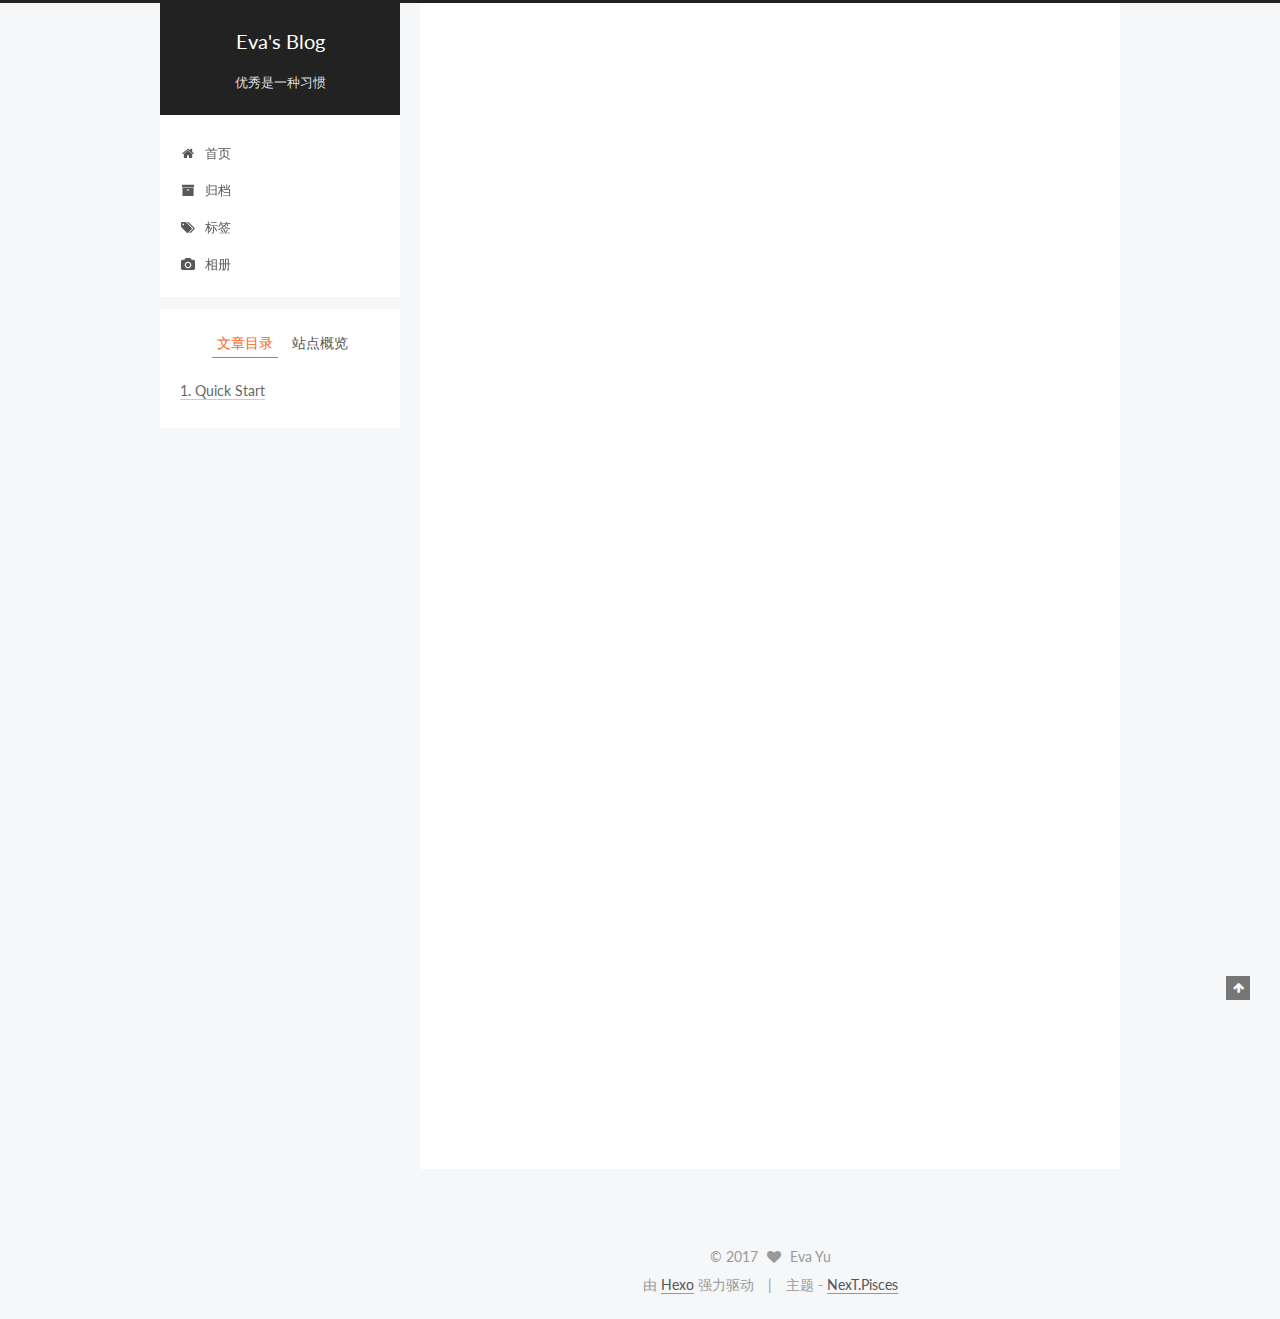
<file: 2017/09/29/hello-world/index.html>
<!DOCTYPE html>



  


<html class="theme-next pisces use-motion" lang="zh-Hans">
<head>
  <meta charset="UTF-8"/>
<meta http-equiv="X-UA-Compatible" content="IE=edge" />
<meta name="viewport" content="width=device-width, initial-scale=1, maximum-scale=1"/>
<meta name="theme-color" content="#222">









<meta http-equiv="Cache-Control" content="no-transform" />
<meta http-equiv="Cache-Control" content="no-siteapp" />















  
  
  <link href="/lib/fancybox/source/jquery.fancybox.css?v=2.1.5" rel="stylesheet" type="text/css" />




  
  
  
  

  
    
    
  

  

  

  

  

  
    
    
    <link href="//fonts.googleapis.com/css?family=Lato:300,300italic,400,400italic,700,700italic&subset=latin,latin-ext" rel="stylesheet" type="text/css">
  






<link href="/lib/font-awesome/css/font-awesome.min.css?v=4.6.2" rel="stylesheet" type="text/css" />

<link href="/css/main.css?v=5.1.2" rel="stylesheet" type="text/css" />


  <meta name="keywords" content="Hexo, NexT" />








  <link rel="shortcut icon" type="image/x-icon" href="/favicon.ico?v=5.1.2" />






<meta name="description" content="Welcome to Hexo! This is your very first post. Check documentation for more info. If you get any problems when using Hexo, you can find the answer in troubleshooting or you can ask me on GitHub. Quick">
<meta property="og:type" content="article">
<meta property="og:title" content="Hello World">
<meta property="og:url" content="http://yoursite.com/2017/09/29/hello-world/index.html">
<meta property="og:site_name" content="Eva&#39;s Blog">
<meta property="og:description" content="Welcome to Hexo! This is your very first post. Check documentation for more info. If you get any problems when using Hexo, you can find the answer in troubleshooting or you can ask me on GitHub. Quick">
<meta property="og:locale" content="zh-Hans">
<meta property="og:updated_time" content="2017-09-29T12:47:19.373Z">
<meta name="twitter:card" content="summary">
<meta name="twitter:title" content="Hello World">
<meta name="twitter:description" content="Welcome to Hexo! This is your very first post. Check documentation for more info. If you get any problems when using Hexo, you can find the answer in troubleshooting or you can ask me on GitHub. Quick">



<script type="text/javascript" id="hexo.configurations">
  var NexT = window.NexT || {};
  var CONFIG = {
    root: '/',
    scheme: 'Pisces',
    sidebar: {"position":"left","display":"post","offset":12,"offset_float":12,"b2t":false,"scrollpercent":false,"onmobile":false},
    fancybox: true,
    tabs: true,
    motion: true,
    duoshuo: {
      userId: '0',
      author: '博主'
    },
    algolia: {
      applicationID: '',
      apiKey: '',
      indexName: '',
      hits: {"per_page":10},
      labels: {"input_placeholder":"Search for Posts","hits_empty":"We didn't find any results for the search: ${query}","hits_stats":"${hits} results found in ${time} ms"}
    }
  };
</script>



  <link rel="canonical" href="http://yoursite.com/2017/09/29/hello-world/"/>





  <title>Hello World | Eva's Blog</title>
  














</head>

<body itemscope itemtype="http://schema.org/WebPage" lang="zh-Hans">

  
  
    
  

  <div class="container sidebar-position-left page-post-detail ">
    <div class="headband"></div>

    <header id="header" class="header" itemscope itemtype="http://schema.org/WPHeader">
      <div class="header-inner"><div class="site-brand-wrapper">
  <div class="site-meta ">
    

    <div class="custom-logo-site-title">
      <a href="/"  class="brand" rel="start">
        <span class="logo-line-before"><i></i></span>
        <span class="site-title">Eva's Blog</span>
        <span class="logo-line-after"><i></i></span>
      </a>
    </div>
      
        <p class="site-subtitle">优秀是一种习惯</p>
      
  </div>

  <div class="site-nav-toggle">
    <button>
      <span class="btn-bar"></span>
      <span class="btn-bar"></span>
      <span class="btn-bar"></span>
    </button>
  </div>
</div>

<nav class="site-nav">
  

  
    <ul id="menu" class="menu">
      
        
        <li class="menu-item menu-item-home">
          <a href="/" rel="section">
            
              <i class="menu-item-icon fa fa-fw fa-home"></i> <br />
            
            首页
          </a>
        </li>
      
        
        <li class="menu-item menu-item-archives">
          <a href="/archives/" rel="section">
            
              <i class="menu-item-icon fa fa-fw fa-archive"></i> <br />
            
            归档
          </a>
        </li>
      
        
        <li class="menu-item menu-item-tags">
          <a href="/tags/" rel="section">
            
              <i class="menu-item-icon fa fa-fw fa-tags"></i> <br />
            
            标签
          </a>
        </li>
      
        
        <li class="menu-item menu-item-photo">
          <a href="/photo" rel="section">
            
              <i class="menu-item-icon fa fa-fw fa-camera"></i> <br />
            
            相册
          </a>
        </li>
      

      
    </ul>
  

  
</nav>



 </div>
    </header>

    <main id="main" class="main">
      <div class="main-inner">
        <div class="content-wrap">
          <div id="content" class="content">
            

  <div id="posts" class="posts-expand">
    

  

  
  
  

  <article class="post post-type-normal" itemscope itemtype="http://schema.org/Article">
  
  
  
  <div class="post-block">
    <link itemprop="mainEntityOfPage" href="http://yoursite.com/2017/09/29/hello-world/">

    <span hidden itemprop="author" itemscope itemtype="http://schema.org/Person">
      <meta itemprop="name" content="Eva Yu">
      <meta itemprop="description" content="">
      <meta itemprop="image" content="/images/avatar.jpg">
    </span>

    <span hidden itemprop="publisher" itemscope itemtype="http://schema.org/Organization">
      <meta itemprop="name" content="Eva's Blog">
    </span>

    
      <header class="post-header">

        
        
          <h1 class="post-title" itemprop="name headline">Hello World</h1>
        

        <div class="post-meta">
          <span class="post-time">
            
              <span class="post-meta-item-icon">
                <i class="fa fa-calendar-o"></i>
              </span>
              
                <span class="post-meta-item-text">发表于</span>
              
              <time title="创建于" itemprop="dateCreated datePublished" datetime="2017-09-29T20:47:19+08:00">
                2017-09-29
              </time>
            

            

            
          </span>

          

          
            
          

          
          

          

          

          

        </div>
      </header>
    

    
    
    
    <div class="post-body" itemprop="articleBody">

      
      

      
        <p>Welcome to <a href="https://hexo.io/" target="_blank" rel="external">Hexo</a>! This is your very first post. Check <a href="https://hexo.io/docs/" target="_blank" rel="external">documentation</a> for more info. If you get any problems when using Hexo, you can find the answer in <a href="https://hexo.io/docs/troubleshooting.html" target="_blank" rel="external">troubleshooting</a> or you can ask me on <a href="https://github.com/hexojs/hexo/issues" target="_blank" rel="external">GitHub</a>.</p>
<h2 id="Quick-Start"><a href="#Quick-Start" class="headerlink" title="Quick Start"></a>Quick Start</h2><h3 id="Create-a-new-post"><a href="#Create-a-new-post" class="headerlink" title="Create a new post"></a>Create a new post</h3><figure class="highlight bash"><table><tr><td class="gutter"><pre><div class="line">1</div></pre></td><td class="code"><pre><div class="line">$ hexo new <span class="string">"My New Post"</span></div></pre></td></tr></table></figure>
<p>More info: <a href="https://hexo.io/docs/writing.html" target="_blank" rel="external">Writing</a></p>
<h3 id="Run-server"><a href="#Run-server" class="headerlink" title="Run server"></a>Run server</h3><figure class="highlight bash"><table><tr><td class="gutter"><pre><div class="line">1</div></pre></td><td class="code"><pre><div class="line">$ hexo server</div></pre></td></tr></table></figure>
<p>More info: <a href="https://hexo.io/docs/server.html" target="_blank" rel="external">Server</a></p>
<h3 id="Generate-static-files"><a href="#Generate-static-files" class="headerlink" title="Generate static files"></a>Generate static files</h3><figure class="highlight bash"><table><tr><td class="gutter"><pre><div class="line">1</div></pre></td><td class="code"><pre><div class="line">$ hexo generate</div></pre></td></tr></table></figure>
<p>More info: <a href="https://hexo.io/docs/generating.html" target="_blank" rel="external">Generating</a></p>
<h3 id="Deploy-to-remote-sites"><a href="#Deploy-to-remote-sites" class="headerlink" title="Deploy to remote sites"></a>Deploy to remote sites</h3><figure class="highlight bash"><table><tr><td class="gutter"><pre><div class="line">1</div></pre></td><td class="code"><pre><div class="line">$ hexo deploy</div></pre></td></tr></table></figure>
<p>More info: <a href="https://hexo.io/docs/deployment.html" target="_blank" rel="external">Deployment</a></p>

      
    </div>
    
    
    

    

    

    

    <footer class="post-footer">
      

      
      
      

      
        <div class="post-nav">
          <div class="post-nav-next post-nav-item">
            
          </div>

          <span class="post-nav-divider"></span>

          <div class="post-nav-prev post-nav-item">
            
              <a href="/2017/09/29/创建第一篇博客/" rel="prev" title="创建第一篇博客">
                创建第一篇博客 <i class="fa fa-chevron-right"></i>
              </a>
            
          </div>
        </div>
      

      
      
    </footer>
  </div>
  
  
  
  </article>



    <div class="post-spread">
      
    </div>
  </div>


          </div>
          


          
  <div class="comments" id="comments">
    
  </div>


        </div>
        
          
  
  <div class="sidebar-toggle">
    <div class="sidebar-toggle-line-wrap">
      <span class="sidebar-toggle-line sidebar-toggle-line-first"></span>
      <span class="sidebar-toggle-line sidebar-toggle-line-middle"></span>
      <span class="sidebar-toggle-line sidebar-toggle-line-last"></span>
    </div>
  </div>

  <aside id="sidebar" class="sidebar">
    
    <div class="sidebar-inner">

      

      
        <ul class="sidebar-nav motion-element">
          <li class="sidebar-nav-toc sidebar-nav-active" data-target="post-toc-wrap" >
            文章目录
          </li>
          <li class="sidebar-nav-overview" data-target="site-overview">
            站点概览
          </li>
        </ul>
      

      <section class="site-overview sidebar-panel">
        <div class="site-author motion-element" itemprop="author" itemscope itemtype="http://schema.org/Person">
          <img class="site-author-image" itemprop="image"
               src="/images/avatar.jpg"
               alt="Eva Yu" />
          <p class="site-author-name" itemprop="name">Eva Yu</p>
           
              <p class="site-description motion-element" itemprop="description"></p>
          
        </div>
        <nav class="site-state motion-element">

          
            <div class="site-state-item site-state-posts">
              <a href="/archives/">
                <span class="site-state-item-count">2</span>
                <span class="site-state-item-name">日志</span>
              </a>
            </div>
          

          

          

        </nav>

        

        <div class="links-of-author motion-element">
          
        </div>

        
        

        
        

        


      </section>

      
      <!--noindex-->
        <section class="post-toc-wrap motion-element sidebar-panel sidebar-panel-active">
          <div class="post-toc">

            
              
            

            
              <div class="post-toc-content"><ol class="nav"><li class="nav-item nav-level-2"><a class="nav-link" href="#Quick-Start"><span class="nav-number">1.</span> <span class="nav-text">Quick Start</span></a><ol class="nav-child"><li class="nav-item nav-level-3"><a class="nav-link" href="#Create-a-new-post"><span class="nav-number">1.1.</span> <span class="nav-text">Create a new post</span></a></li><li class="nav-item nav-level-3"><a class="nav-link" href="#Run-server"><span class="nav-number">1.2.</span> <span class="nav-text">Run server</span></a></li><li class="nav-item nav-level-3"><a class="nav-link" href="#Generate-static-files"><span class="nav-number">1.3.</span> <span class="nav-text">Generate static files</span></a></li><li class="nav-item nav-level-3"><a class="nav-link" href="#Deploy-to-remote-sites"><span class="nav-number">1.4.</span> <span class="nav-text">Deploy to remote sites</span></a></li></ol></li></ol></div>
            

          </div>
        </section>
      <!--/noindex-->
      

      

    </div>
  </aside>


        
      </div>
    </main>

    <footer id="footer" class="footer">
      <div class="footer-inner">
        <div class="copyright" >
  
  &copy; 
  <span itemprop="copyrightYear">2017</span>
  <span class="with-love">
    <i class="fa fa-heart"></i>
  </span>
  <span class="author" itemprop="copyrightHolder">Eva Yu</span>
</div>


<div class="powered-by">
  由 <a class="theme-link" href="https://hexo.io">Hexo</a> 强力驱动
</div>

<div class="theme-info">
  主题 -
  <a class="theme-link" href="https://github.com/iissnan/hexo-theme-next">
    NexT.Pisces
  </a>
</div>


        

        
      </div>
    </footer>

    
      <div class="back-to-top">
        <i class="fa fa-arrow-up"></i>
        
      </div>
    

  </div>

  

<script type="text/javascript">
  if (Object.prototype.toString.call(window.Promise) !== '[object Function]') {
    window.Promise = null;
  }
</script>









  












  
  <script type="text/javascript" src="/lib/jquery/index.js?v=2.1.3"></script>

  
  <script type="text/javascript" src="/lib/fastclick/lib/fastclick.min.js?v=1.0.6"></script>

  
  <script type="text/javascript" src="/lib/jquery_lazyload/jquery.lazyload.js?v=1.9.7"></script>

  
  <script type="text/javascript" src="/lib/velocity/velocity.min.js?v=1.2.1"></script>

  
  <script type="text/javascript" src="/lib/velocity/velocity.ui.min.js?v=1.2.1"></script>

  
  <script type="text/javascript" src="/lib/fancybox/source/jquery.fancybox.pack.js?v=2.1.5"></script>


  


  <script type="text/javascript" src="/js/src/utils.js?v=5.1.2"></script>

  <script type="text/javascript" src="/js/src/motion.js?v=5.1.2"></script>



  
  


  <script type="text/javascript" src="/js/src/affix.js?v=5.1.2"></script>

  <script type="text/javascript" src="/js/src/schemes/pisces.js?v=5.1.2"></script>



  
  <script type="text/javascript" src="/js/src/scrollspy.js?v=5.1.2"></script>
<script type="text/javascript" src="/js/src/post-details.js?v=5.1.2"></script>



  


  <script type="text/javascript" src="/js/src/bootstrap.js?v=5.1.2"></script>



  


  




	





  





  






  





  

  

  

  

  

  

</body>
</html>
</file>
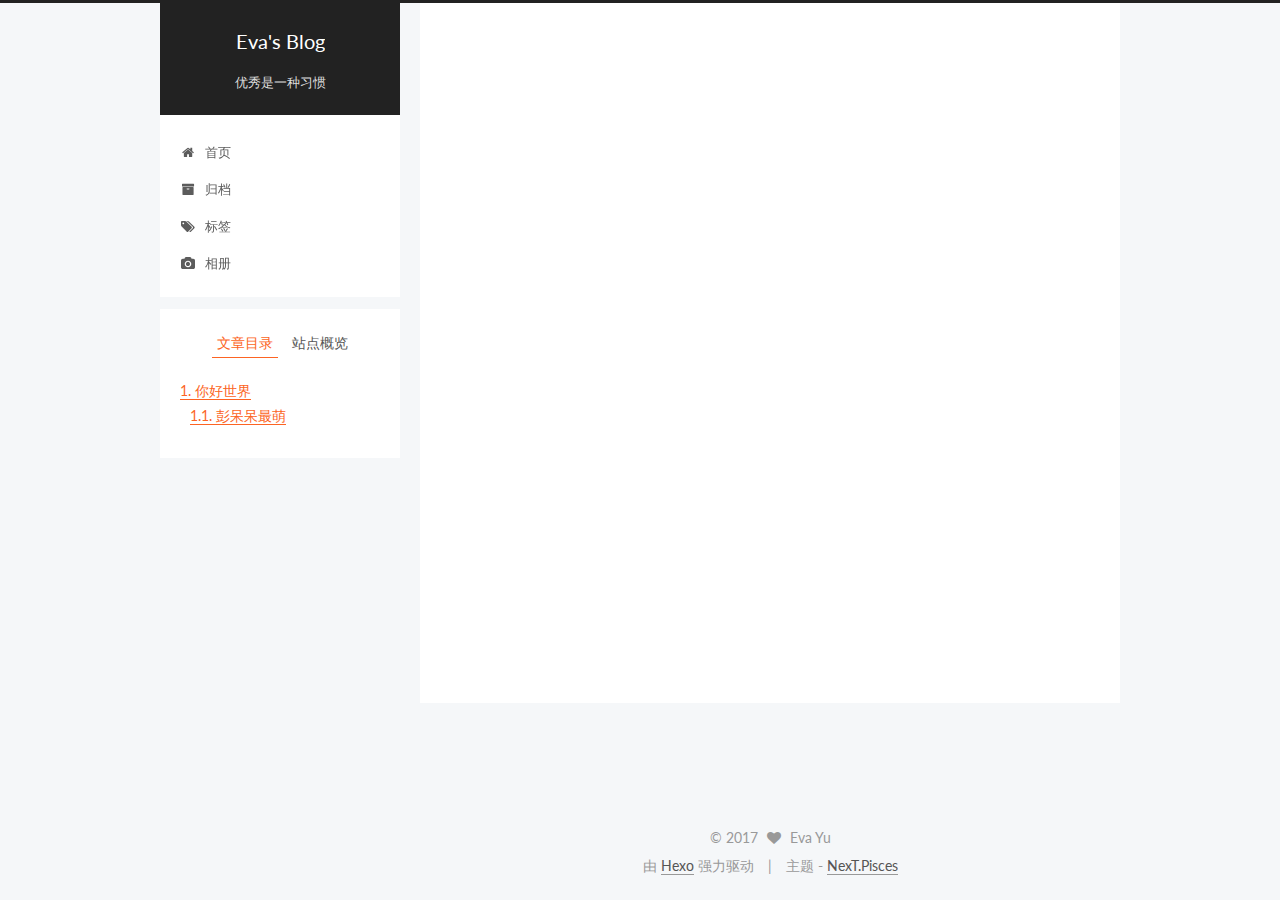
<file: 2017/09/29/创建第一篇博客/index.html>
<!DOCTYPE html>



  


<html class="theme-next pisces use-motion" lang="zh-Hans">
<head>
  <meta charset="UTF-8"/>
<meta http-equiv="X-UA-Compatible" content="IE=edge" />
<meta name="viewport" content="width=device-width, initial-scale=1, maximum-scale=1"/>
<meta name="theme-color" content="#222">









<meta http-equiv="Cache-Control" content="no-transform" />
<meta http-equiv="Cache-Control" content="no-siteapp" />















  
  
  <link href="/lib/fancybox/source/jquery.fancybox.css?v=2.1.5" rel="stylesheet" type="text/css" />




  
  
  
  

  
    
    
  

  

  

  

  

  
    
    
    <link href="//fonts.googleapis.com/css?family=Lato:300,300italic,400,400italic,700,700italic&subset=latin,latin-ext" rel="stylesheet" type="text/css">
  






<link href="/lib/font-awesome/css/font-awesome.min.css?v=4.6.2" rel="stylesheet" type="text/css" />

<link href="/css/main.css?v=5.1.2" rel="stylesheet" type="text/css" />


  <meta name="keywords" content="Hexo, NexT" />








  <link rel="shortcut icon" type="image/x-icon" href="/favicon.ico?v=5.1.2" />






<meta name="description" content="你好世界彭呆呆最萌红萝卜 最好吃*蹦蹦跳跳真可爱">
<meta property="og:type" content="article">
<meta property="og:title" content="创建第一篇博客">
<meta property="og:url" content="http://yoursite.com/2017/09/29/创建第一篇博客/index.html">
<meta property="og:site_name" content="Eva&#39;s Blog">
<meta property="og:description" content="你好世界彭呆呆最萌红萝卜 最好吃*蹦蹦跳跳真可爱">
<meta property="og:locale" content="zh-Hans">
<meta property="og:updated_time" content="2017-09-29T13:00:57.573Z">
<meta name="twitter:card" content="summary">
<meta name="twitter:title" content="创建第一篇博客">
<meta name="twitter:description" content="你好世界彭呆呆最萌红萝卜 最好吃*蹦蹦跳跳真可爱">



<script type="text/javascript" id="hexo.configurations">
  var NexT = window.NexT || {};
  var CONFIG = {
    root: '/',
    scheme: 'Pisces',
    sidebar: {"position":"left","display":"post","offset":12,"offset_float":12,"b2t":false,"scrollpercent":false,"onmobile":false},
    fancybox: true,
    tabs: true,
    motion: true,
    duoshuo: {
      userId: '0',
      author: '博主'
    },
    algolia: {
      applicationID: '',
      apiKey: '',
      indexName: '',
      hits: {"per_page":10},
      labels: {"input_placeholder":"Search for Posts","hits_empty":"We didn't find any results for the search: ${query}","hits_stats":"${hits} results found in ${time} ms"}
    }
  };
</script>



  <link rel="canonical" href="http://yoursite.com/2017/09/29/创建第一篇博客/"/>





  <title>创建第一篇博客 | Eva's Blog</title>
  














</head>

<body itemscope itemtype="http://schema.org/WebPage" lang="zh-Hans">

  
  
    
  

  <div class="container sidebar-position-left page-post-detail ">
    <div class="headband"></div>

    <header id="header" class="header" itemscope itemtype="http://schema.org/WPHeader">
      <div class="header-inner"><div class="site-brand-wrapper">
  <div class="site-meta ">
    

    <div class="custom-logo-site-title">
      <a href="/"  class="brand" rel="start">
        <span class="logo-line-before"><i></i></span>
        <span class="site-title">Eva's Blog</span>
        <span class="logo-line-after"><i></i></span>
      </a>
    </div>
      
        <p class="site-subtitle">优秀是一种习惯</p>
      
  </div>

  <div class="site-nav-toggle">
    <button>
      <span class="btn-bar"></span>
      <span class="btn-bar"></span>
      <span class="btn-bar"></span>
    </button>
  </div>
</div>

<nav class="site-nav">
  

  
    <ul id="menu" class="menu">
      
        
        <li class="menu-item menu-item-home">
          <a href="/" rel="section">
            
              <i class="menu-item-icon fa fa-fw fa-home"></i> <br />
            
            首页
          </a>
        </li>
      
        
        <li class="menu-item menu-item-archives">
          <a href="/archives/" rel="section">
            
              <i class="menu-item-icon fa fa-fw fa-archive"></i> <br />
            
            归档
          </a>
        </li>
      
        
        <li class="menu-item menu-item-tags">
          <a href="/tags/" rel="section">
            
              <i class="menu-item-icon fa fa-fw fa-tags"></i> <br />
            
            标签
          </a>
        </li>
      
        
        <li class="menu-item menu-item-photo">
          <a href="/photo" rel="section">
            
              <i class="menu-item-icon fa fa-fw fa-camera"></i> <br />
            
            相册
          </a>
        </li>
      

      
    </ul>
  

  
</nav>



 </div>
    </header>

    <main id="main" class="main">
      <div class="main-inner">
        <div class="content-wrap">
          <div id="content" class="content">
            

  <div id="posts" class="posts-expand">
    

  

  
  
  

  <article class="post post-type-normal" itemscope itemtype="http://schema.org/Article">
  
  
  
  <div class="post-block">
    <link itemprop="mainEntityOfPage" href="http://yoursite.com/2017/09/29/创建第一篇博客/">

    <span hidden itemprop="author" itemscope itemtype="http://schema.org/Person">
      <meta itemprop="name" content="Eva Yu">
      <meta itemprop="description" content="">
      <meta itemprop="image" content="/images/avatar.jpg">
    </span>

    <span hidden itemprop="publisher" itemscope itemtype="http://schema.org/Organization">
      <meta itemprop="name" content="Eva's Blog">
    </span>

    
      <header class="post-header">

        
        
          <h1 class="post-title" itemprop="name headline">创建第一篇博客</h1>
        

        <div class="post-meta">
          <span class="post-time">
            
              <span class="post-meta-item-icon">
                <i class="fa fa-calendar-o"></i>
              </span>
              
                <span class="post-meta-item-text">发表于</span>
              
              <time title="创建于" itemprop="dateCreated datePublished" datetime="2017-09-29T20:59:10+08:00">
                2017-09-29
              </time>
            

            

            
          </span>

          

          
            
          

          
          

          

          

          

        </div>
      </header>
    

    
    
    
    <div class="post-body" itemprop="articleBody">

      
      

      
        <h1 id="你好世界"><a href="#你好世界" class="headerlink" title="你好世界"></a>你好世界</h1><h2 id="彭呆呆最萌"><a href="#彭呆呆最萌" class="headerlink" title="彭呆呆最萌"></a>彭呆呆最萌</h2><p><em>红萝卜
</em>最好吃<br>*蹦蹦跳跳真可爱</p>

      
    </div>
    
    
    

    

    

    

    <footer class="post-footer">
      

      
      
      

      
        <div class="post-nav">
          <div class="post-nav-next post-nav-item">
            
              <a href="/2017/09/29/hello-world/" rel="next" title="Hello World">
                <i class="fa fa-chevron-left"></i> Hello World
              </a>
            
          </div>

          <span class="post-nav-divider"></span>

          <div class="post-nav-prev post-nav-item">
            
          </div>
        </div>
      

      
      
    </footer>
  </div>
  
  
  
  </article>



    <div class="post-spread">
      
    </div>
  </div>


          </div>
          


          
  <div class="comments" id="comments">
    
  </div>


        </div>
        
          
  
  <div class="sidebar-toggle">
    <div class="sidebar-toggle-line-wrap">
      <span class="sidebar-toggle-line sidebar-toggle-line-first"></span>
      <span class="sidebar-toggle-line sidebar-toggle-line-middle"></span>
      <span class="sidebar-toggle-line sidebar-toggle-line-last"></span>
    </div>
  </div>

  <aside id="sidebar" class="sidebar">
    
    <div class="sidebar-inner">

      

      
        <ul class="sidebar-nav motion-element">
          <li class="sidebar-nav-toc sidebar-nav-active" data-target="post-toc-wrap" >
            文章目录
          </li>
          <li class="sidebar-nav-overview" data-target="site-overview">
            站点概览
          </li>
        </ul>
      

      <section class="site-overview sidebar-panel">
        <div class="site-author motion-element" itemprop="author" itemscope itemtype="http://schema.org/Person">
          <img class="site-author-image" itemprop="image"
               src="/images/avatar.jpg"
               alt="Eva Yu" />
          <p class="site-author-name" itemprop="name">Eva Yu</p>
           
              <p class="site-description motion-element" itemprop="description"></p>
          
        </div>
        <nav class="site-state motion-element">

          
            <div class="site-state-item site-state-posts">
              <a href="/archives/">
                <span class="site-state-item-count">2</span>
                <span class="site-state-item-name">日志</span>
              </a>
            </div>
          

          

          

        </nav>

        

        <div class="links-of-author motion-element">
          
        </div>

        
        

        
        

        


      </section>

      
      <!--noindex-->
        <section class="post-toc-wrap motion-element sidebar-panel sidebar-panel-active">
          <div class="post-toc">

            
              
            

            
              <div class="post-toc-content"><ol class="nav"><li class="nav-item nav-level-1"><a class="nav-link" href="#你好世界"><span class="nav-number">1.</span> <span class="nav-text">你好世界</span></a><ol class="nav-child"><li class="nav-item nav-level-2"><a class="nav-link" href="#彭呆呆最萌"><span class="nav-number">1.1.</span> <span class="nav-text">彭呆呆最萌</span></a></li></ol></li></ol></div>
            

          </div>
        </section>
      <!--/noindex-->
      

      

    </div>
  </aside>


        
      </div>
    </main>

    <footer id="footer" class="footer">
      <div class="footer-inner">
        <div class="copyright" >
  
  &copy; 
  <span itemprop="copyrightYear">2017</span>
  <span class="with-love">
    <i class="fa fa-heart"></i>
  </span>
  <span class="author" itemprop="copyrightHolder">Eva Yu</span>
</div>


<div class="powered-by">
  由 <a class="theme-link" href="https://hexo.io">Hexo</a> 强力驱动
</div>

<div class="theme-info">
  主题 -
  <a class="theme-link" href="https://github.com/iissnan/hexo-theme-next">
    NexT.Pisces
  </a>
</div>


        

        
      </div>
    </footer>

    
      <div class="back-to-top">
        <i class="fa fa-arrow-up"></i>
        
      </div>
    

  </div>

  

<script type="text/javascript">
  if (Object.prototype.toString.call(window.Promise) !== '[object Function]') {
    window.Promise = null;
  }
</script>









  












  
  <script type="text/javascript" src="/lib/jquery/index.js?v=2.1.3"></script>

  
  <script type="text/javascript" src="/lib/fastclick/lib/fastclick.min.js?v=1.0.6"></script>

  
  <script type="text/javascript" src="/lib/jquery_lazyload/jquery.lazyload.js?v=1.9.7"></script>

  
  <script type="text/javascript" src="/lib/velocity/velocity.min.js?v=1.2.1"></script>

  
  <script type="text/javascript" src="/lib/velocity/velocity.ui.min.js?v=1.2.1"></script>

  
  <script type="text/javascript" src="/lib/fancybox/source/jquery.fancybox.pack.js?v=2.1.5"></script>


  


  <script type="text/javascript" src="/js/src/utils.js?v=5.1.2"></script>

  <script type="text/javascript" src="/js/src/motion.js?v=5.1.2"></script>



  
  


  <script type="text/javascript" src="/js/src/affix.js?v=5.1.2"></script>

  <script type="text/javascript" src="/js/src/schemes/pisces.js?v=5.1.2"></script>



  
  <script type="text/javascript" src="/js/src/scrollspy.js?v=5.1.2"></script>
<script type="text/javascript" src="/js/src/post-details.js?v=5.1.2"></script>



  


  <script type="text/javascript" src="/js/src/bootstrap.js?v=5.1.2"></script>



  


  




	





  





  






  





  

  

  

  

  

  

</body>
</html>
</file>
<file: css/main.css>
/* normalize.css v3.0.2 | MIT License | git.io/normalize */
html {
  font-family: sans-serif; /* 1 */
  -ms-text-size-adjust: 100%; /* 2 */
  -webkit-text-size-adjust: 100%; /* 2 */
}
body {
  margin: 0;
}
article,
aside,
details,
figcaption,
figure,
footer,
header,
hgroup,
main,
menu,
nav,
section,
summary {
  display: block;
}
audio,
canvas,
progress,
video {
  display: inline-block; /* 1 */
  vertical-align: baseline; /* 2 */
}
audio:not([controls]) {
  display: none;
  height: 0;
}
[hidden],
template {
  display: none;
}
a {
  background-color: transparent;
}
a:active,
a:hover {
  outline: 0;
}
abbr[title] {
  border-bottom: 1px dotted;
}
b,
strong {
  font-weight: bold;
}
dfn {
  font-style: italic;
}
h1 {
  font-size: 2em;
  margin: 0.67em 0;
}
mark {
  background: #ff0;
  color: #000;
}
small {
  font-size: 80%;
}
sub,
sup {
  font-size: 75%;
  line-height: 0;
  position: relative;
  vertical-align: baseline;
}
sup {
  top: -0.5em;
}
sub {
  bottom: -0.25em;
}
img {
  border: 0;
}
svg:not(:root) {
  overflow: hidden;
}
figure {
  margin: 1em 40px;
}
hr {
  -moz-box-sizing: content-box;
  box-sizing: content-box;
  height: 0;
}
pre {
  overflow: auto;
}
code,
kbd,
pre,
samp {
  font-family: monospace, monospace;
  font-size: 1em;
}
button,
input,
optgroup,
select,
textarea {
  color: inherit; /* 1 */
  font: inherit; /* 2 */
  margin: 0; /* 3 */
}
button {
  overflow: visible;
}
button,
select {
  text-transform: none;
}
button,
html input[type="button"],
input[type="reset"],
input[type="submit"] {
  -webkit-appearance: button; /* 2 */
  cursor: pointer; /* 3 */
}
button[disabled],
html input[disabled] {
  cursor: default;
}
button::-moz-focus-inner,
input::-moz-focus-inner {
  border: 0;
  padding: 0;
}
input {
  line-height: normal;
}
input[type="checkbox"],
input[type="radio"] {
  box-sizing: border-box; /* 1 */
  padding: 0; /* 2 */
}
input[type="number"]::-webkit-inner-spin-button,
input[type="number"]::-webkit-outer-spin-button {
  height: auto;
}
input[type="search"] {
  -webkit-appearance: textfield; /* 1 */
  -moz-box-sizing: content-box;
  -webkit-box-sizing: content-box; /* 2 */
  box-sizing: content-box;
}
input[type="search"]::-webkit-search-cancel-button,
input[type="search"]::-webkit-search-decoration {
  -webkit-appearance: none;
}
fieldset {
  border: 1px solid #c0c0c0;
  margin: 0 2px;
  padding: 0.35em 0.625em 0.75em;
}
legend {
  border: 0; /* 1 */
  padding: 0; /* 2 */
}
textarea {
  overflow: auto;
}
optgroup {
  font-weight: bold;
}
table {
  border-collapse: collapse;
  border-spacing: 0;
}
td,
th {
  padding: 0;
}
::selection {
  background: #262a30;
  color: #fff;
}
body {
  position: relative;
  font-family: 'Lato', "PingFang SC", "Microsoft YaHei", sans-serif;
  font-size: 14px;
  line-height: 2;
  color: #555;
  background: #f5f7f9;
}
@media (max-width: 767px) {
  body {
    padding-right: 0 !important;
  }
}
@media (min-width: 768px) and (max-width: 991px) {
  body {
    padding-right: 0 !important;
  }
}
@media (min-width: 1600px) {
  body {
    font-size: 16px;
  }
}
h1,
h2,
h3,
h4,
h5,
h6 {
  margin: 0;
  padding: 0;
  font-weight: bold;
  line-height: 1.5;
  font-family: 'Lato', "PingFang SC", "Microsoft YaHei", sans-serif;
}
h2,
h3,
h4,
h5,
h6 {
  margin: 20px 0 15px;
}
h1 {
  font-size: 22px;
}
@media (max-width: 767px) {
  h1 {
    font-size: 18px;
  }
}
h2 {
  font-size: 20px;
}
@media (max-width: 767px) {
  h2 {
    font-size: 16px;
  }
}
h3 {
  font-size: 18px;
}
@media (max-width: 767px) {
  h3 {
    font-size: 14px;
  }
}
h4 {
  font-size: 16px;
}
@media (max-width: 767px) {
  h4 {
    font-size: 12px;
  }
}
h5 {
  font-size: 14px;
}
@media (max-width: 767px) {
  h5 {
    font-size: 10px;
  }
}
h6 {
  font-size: 12px;
}
@media (max-width: 767px) {
  h6 {
    font-size: 8px;
  }
}
p {
  margin: 0 0 20px 0;
}
a {
  color: #555;
  text-decoration: none;
  border-bottom: 1px solid #999;
  word-wrap: break-word;
}
a:hover {
  color: #222;
  border-bottom-color: #222;
}
blockquote {
  margin: 0;
  padding: 0;
}
img {
  display: block;
  margin: auto;
  max-width: 100%;
  height: auto;
}
hr {
  margin: 40px 0;
  height: 3px;
  border: none;
  background-color: #ddd;
  background-image: repeating-linear-gradient(-45deg, #fff, #fff 4px, transparent 4px, transparent 8px);
}
blockquote {
  padding: 0 15px;
  color: #666;
  border-left: 4px solid #ddd;
}
blockquote cite::before {
  content: "-";
  padding: 0 5px;
}
dt {
  font-weight: 700;
}
dd {
  margin: 0;
  padding: 0;
}
.text-left {
  text-align: left;
}
.text-center {
  text-align: center;
}
.text-right {
  text-align: right;
}
.text-justify {
  text-align: justify;
}
.text-nowrap {
  white-space: nowrap;
}
.text-lowercase {
  text-transform: lowercase;
}
.text-uppercase {
  text-transform: uppercase;
}
.text-capitalize {
  text-transform: capitalize;
}
.center-block {
  display: block;
  margin-left: auto;
  margin-right: auto;
}
.clearfix:before,
.clearfix:after {
  content: " ";
  display: table;
}
.clearfix:after {
  clear: both;
}
.pullquote {
  width: 45%;
}
.pullquote.left {
  float: left;
  margin-left: 5px;
  margin-right: 10px;
}
.pullquote.right {
  float: right;
  margin-left: 10px;
  margin-right: 5px;
}
.affix.affix.affix {
  position: fixed;
}
.translation {
  margin-top: -20px;
  font-size: 14px;
  color: #999;
}
.scrollbar-measure {
  width: 100px;
  height: 100px;
  overflow: scroll;
  position: absolute;
  top: -9999px;
}
.use-motion .motion-element {
  opacity: 0;
}
table {
  margin: 20px 0;
  width: 100%;
  border-collapse: collapse;
  border-spacing: 0;
  border: 1px solid #ddd;
  font-size: 14px;
  table-layout: fixed;
  word-wrap: break-all;
}
table>tbody>tr:nth-of-type(odd) {
  background-color: #f9f9f9;
}
table>tbody>tr:hover {
  background-color: #f5f5f5;
}
caption,
th,
td {
  padding: 8px;
  text-align: left;
  vertical-align: middle;
  font-weight: normal;
}
th,
td {
  border-bottom: 3px solid #ddd;
  border-right: 1px solid #eee;
}
th {
  padding-bottom: 10px;
  font-weight: 700;
}
td {
  border-bottom-width: 1px;
}
html,
body {
  height: 100%;
}
.container {
  position: relative;
  min-height: 100%;
}
.header-inner {
  margin: 0 auto;
  padding: 100px 0 70px;
  width: 700px;
}
@media (min-width: 1600px) {
  .container .header-inner {
    width: 900px;
  }
}
.main {
  padding-bottom: 150px;
}
.main-inner {
  margin: 0 auto;
  width: 700px;
}
@media (min-width: 1600px) {
  .container .main-inner {
    width: 900px;
  }
}
.footer {
  position: absolute;
  left: 0;
  bottom: 0;
  width: 100%;
  min-height: 50px;
}
.footer-inner {
  box-sizing: border-box;
  margin: 20px auto;
  width: 700px;
}
@media (min-width: 1600px) {
  .container .footer-inner {
    width: 900px;
  }
}
pre,
.highlight {
  overflow: auto;
  margin: 20px 0;
  padding: 0;
  font-size: 13px;
  color: #4d4d4c;
  background: #f7f7f7;
  line-height: 1.6;
}
pre,
code {
  font-family: consolas, Menlo, "PingFang SC", "Microsoft YaHei", monospace;
}
code {
  padding: 2px 4px;
  word-wrap: break-word;
  color: #555;
  background: #eee;
  border-radius: 3px;
  font-size: 13px;
}
pre code {
  padding: 0;
  color: #4d4d4c;
  background: none;
  text-shadow: none;
}
.highlight {
  border-radius: 1px;
}
.highlight pre {
  border: none;
  margin: 0;
  padding: 10px 0;
}
.highlight table {
  margin: 0;
  width: auto;
  border: none;
}
.highlight td {
  border: none;
  padding: 0;
}
.highlight figcaption {
  font-size: 1em;
  color: #4d4d4c;
  line-height: 1em;
  margin-bottom: 1em;
}
.highlight figcaption:before,
.highlight figcaption:after {
  content: " ";
  display: table;
}
.highlight figcaption:after {
  clear: both;
}
.highlight figcaption a {
  float: right;
  color: #4d4d4c;
}
.highlight figcaption a:hover {
  border-bottom-color: #4d4d4c;
}
.highlight .gutter pre {
  padding-left: 10px;
  padding-right: 10px;
  color: #869194;
  text-align: right;
  background-color: #eff2f3;
}
.highlight .code pre {
  width: 100%;
  padding-left: 10px;
  padding-right: 10px;
  background-color: #f7f7f7;
}
.highlight .line {
  height: 20px;
}
.gutter {
  -webkit-user-select: none;
  -moz-user-select: none;
  -ms-user-select: none;
  user-select: none;
}
.gist table {
  width: auto;
}
.gist table td {
  border: none;
}
pre .deletion {
  background: #fdd;
}
pre .addition {
  background: #dfd;
}
pre .meta {
  color: #8959a8;
}
pre .comment {
  color: #8e908c;
}
pre .variable,
pre .attribute,
pre .tag,
pre .regexp,
pre .ruby .constant,
pre .xml .tag .title,
pre .xml .pi,
pre .xml .doctype,
pre .html .doctype,
pre .css .id,
pre .css .class,
pre .css .pseudo {
  color: #c82829;
}
pre .number,
pre .preprocessor,
pre .built_in,
pre .literal,
pre .params,
pre .constant,
pre .command {
  color: #f5871f;
}
pre .ruby .class .title,
pre .css .rules .attribute,
pre .string,
pre .value,
pre .inheritance,
pre .header,
pre .ruby .symbol,
pre .xml .cdata,
pre .special,
pre .number,
pre .formula {
  color: #718c00;
}
pre .title,
pre .css .hexcolor {
  color: #3e999f;
}
pre .function,
pre .python .decorator,
pre .python .title,
pre .ruby .function .title,
pre .ruby .title .keyword,
pre .perl .sub,
pre .javascript .title,
pre .coffeescript .title {
  color: #4271ae;
}
pre .keyword,
pre .javascript .function {
  color: #8959a8;
}
.full-image.full-image.full-image {
  border: none;
  max-width: 100%;
  width: auto;
  margin: 20px auto;
}
@media (min-width: 992px) {
  .full-image.full-image.full-image {
    max-width: none;
    width: 118%;
    margin: 0 -9%;
  }
}
.blockquote-center,
.page-home .post-type-quote blockquote,
.page-post-detail .post-type-quote blockquote {
  position: relative;
  margin: 40px 0;
  padding: 0;
  border-left: none;
  text-align: center;
}
.blockquote-center::before,
.page-home .post-type-quote blockquote::before,
.page-post-detail .post-type-quote blockquote::before,
.blockquote-center::after,
.page-home .post-type-quote blockquote::after,
.page-post-detail .post-type-quote blockquote::after {
  position: absolute;
  content: ' ';
  display: block;
  width: 100%;
  height: 24px;
  opacity: 0.2;
  background-repeat: no-repeat;
  background-position: 0 -6px;
  background-size: 22px 22px;
}
.blockquote-center::before,
.page-home .post-type-quote blockquote::before,
.page-post-detail .post-type-quote blockquote::before {
  top: -20px;
  background-image: url("../images/quote-l.svg");
  border-top: 1px solid #ccc;
}
.blockquote-center::after,
.page-home .post-type-quote blockquote::after,
.page-post-detail .post-type-quote blockquote::after {
  bottom: -20px;
  background-image: url("../images/quote-r.svg");
  border-bottom: 1px solid #ccc;
  background-position: 100% 8px;
}
.blockquote-center p,
.page-home .post-type-quote blockquote p,
.page-post-detail .post-type-quote blockquote p,
.blockquote-center div,
.page-home .post-type-quote blockquote div,
.page-post-detail .post-type-quote blockquote div {
  text-align: center;
}
.post .post-body .group-picture img {
  box-sizing: border-box;
  padding: 0 3px;
  border: none;
}
.post .group-picture-row {
  overflow: hidden;
  margin-top: 6px;
}
.post .group-picture-row:first-child {
  margin-top: 0;
}
.post .group-picture-column {
  float: left;
}
.page-post-detail .post-body .group-picture-column {
  float: none;
  margin-top: 10px;
  width: auto !important;
}
.page-post-detail .post-body .group-picture-column img {
  margin: 0 auto;
}
.page-archive .group-picture-container {
  overflow: hidden;
}
.page-archive .group-picture-row {
  float: left;
}
.page-archive .group-picture-row:first-child {
  margin-top: 6px;
}
.page-archive .group-picture-column {
  max-width: 150px;
  max-height: 150px;
}
.post-body .note {
  position: relative;
  padding: 15px;
  margin-bottom: 20px;
  border: 1px solid #eee;
  border-left-width: 5px;
  border-radius: 3px;
}
.post-body .note h2,
.post-body .note h3,
.post-body .note h4,
.post-body .note h5,
.post-body .note h6 {
  margin-top: 0;
  margin-bottom: 0;
  border-bottom: initial;
  padding-top: 0 !important;
}
.post-body .note p:first-child,
.post-body .note ul:first-child,
.post-body .note ol:first-child,
.post-body .note table:first-child,
.post-body .note pre:first-child,
.post-body .note blockquote:first-child {
  margin-top: 0;
}
.post-body .note p:last-child,
.post-body .note ul:last-child,
.post-body .note ol:last-child,
.post-body .note table:last-child,
.post-body .note pre:last-child,
.post-body .note blockquote:last-child {
  margin-bottom: 0;
}
.post-body .note.default {
  border-left-color: #777;
}
.post-body .note.default h2,
.post-body .note.default h3,
.post-body .note.default h4,
.post-body .note.default h5,
.post-body .note.default h6 {
  color: #777;
}
.post-body .note.primary {
  border-left-color: #6f42c1;
}
.post-body .note.primary h2,
.post-body .note.primary h3,
.post-body .note.primary h4,
.post-body .note.primary h5,
.post-body .note.primary h6 {
  color: #6f42c1;
}
.post-body .note.info {
  border-left-color: #428bca;
}
.post-body .note.info h2,
.post-body .note.info h3,
.post-body .note.info h4,
.post-body .note.info h5,
.post-body .note.info h6 {
  color: #428bca;
}
.post-body .note.success {
  border-left-color: #5cb85c;
}
.post-body .note.success h2,
.post-body .note.success h3,
.post-body .note.success h4,
.post-body .note.success h5,
.post-body .note.success h6 {
  color: #5cb85c;
}
.post-body .note.warning {
  border-left-color: #f0ad4e;
}
.post-body .note.warning h2,
.post-body .note.warning h3,
.post-body .note.warning h4,
.post-body .note.warning h5,
.post-body .note.warning h6 {
  color: #f0ad4e;
}
.post-body .note.danger {
  border-left-color: #d9534f;
}
.post-body .note.danger h2,
.post-body .note.danger h3,
.post-body .note.danger h4,
.post-body .note.danger h5,
.post-body .note.danger h6 {
  color: #d9534f;
}
.post-body .label {
  display: inline;
  padding: 0 2px;
  white-space: nowrap;
}
.post-body .label.default {
  background-color: #f0f0f0;
}
.post-body .label.primary {
  background-color: #efe6f7;
}
.post-body .label.info {
  background-color: #e5f2f8;
}
.post-body .label.success {
  background-color: #e7f4e9;
}
.post-body .label.warning {
  background-color: #fcf6e1;
}
.post-body .label.danger {
  background-color: #fae8eb;
}
.post-body .tabs {
  position: relative;
  display: block;
  margin-bottom: 20px;
  padding-top: 10px;
}
.post-body .tabs ul.nav-tabs {
  margin: 0;
  padding: 0;
  display: flex;
  margin-bottom: -1px;
}
@media (max-width: 413px) {
  .post-body .tabs ul.nav-tabs {
    display: block;
    margin-bottom: 5px;
  }
}
.post-body .tabs ul.nav-tabs li.tab {
  list-style-type: none !important;
  margin: 0 0.25em 0 0;
  border-top: 3px solid transparent;
  border-left: 1px solid transparent;
  border-right: 1px solid transparent;
}
@media (max-width: 413px) {
  .post-body .tabs ul.nav-tabs li.tab {
    margin: initial;
    border-top: 1px solid transparent;
    border-left: 3px solid transparent;
    border-right: 1px solid transparent;
    border-bottom: 1px solid transparent;
  }
}
.post-body .tabs ul.nav-tabs li.tab a {
  outline: 0;
  border-bottom: initial;
  display: block;
  line-height: 1.8em;
  padding: 0.25em 0.75em;
  transition-duration: 0.2s;
  transition-timing-function: ease-out;
  transition-delay: 0s;
}
.post-body .tabs ul.nav-tabs li.tab a i {
  width: 1.285714285714286em;
}
.post-body .tabs ul.nav-tabs li.tab.active {
  border-top: 3px solid #fc6423;
  border-left: 1px solid #ddd;
  border-right: 1px solid #ddd;
  background-color: #fff;
}
@media (max-width: 413px) {
  .post-body .tabs ul.nav-tabs li.tab.active {
    border-top: 1px solid #ddd;
    border-left: 3px solid #fc6423;
    border-right: 1px solid #ddd;
    border-bottom: 1px solid #ddd;
  }
}
.post-body .tabs ul.nav-tabs li.tab.active a {
  cursor: default;
  color: #555;
}
.post-body .tabs .tab-content {
  background-color: #fff;
}
.post-body .tabs .tab-content .tab-pane {
  border: 1px solid #ddd;
  padding: 20px 20px 0 20px;
}
.post-body .tabs .tab-content .tab-pane:not(.active) {
  display: none !important;
}
.post-body .tabs .tab-content .tab-pane.active {
  display: block !important;
}
.btn {
  display: inline-block;
  padding: 0 20px;
  font-size: 14px;
  color: #fff;
  background: #222;
  border: 2px solid #555;
  text-decoration: none;
  border-radius: 0;
  transition-property: background-color;
  transition-duration: 0.2s;
  transition-timing-function: ease-in-out;
  transition-delay: 0s;
}
.btn:hover,
.post-button .btn:hover {
  border-color: #222;
  color: #fff;
  background: #222;
}
.btn-bar {
  display: block;
  width: 22px;
  height: 2px;
  background: #555;
  border-radius: 1px;
}
.btn-bar+.btn-bar {
  margin-top: 4px;
}
.pagination {
  margin: 120px 0 40px;
  text-align: center;
  border-top: 1px solid #eee;
}
.page-number-basic,
.pagination .prev,
.pagination .next,
.pagination .page-number,
.pagination .space {
  display: inline-block;
  position: relative;
  top: -1px;
  margin: 0 10px;
  padding: 0 10px;
  line-height: 30px;
}
@media (max-width: 767px) {
  .page-number-basic,
  .pagination .prev,
  .pagination .next,
  .pagination .page-number,
  .pagination .space {
    margin: 0 5px;
  }
}
.pagination .prev,
.pagination .next,
.pagination .page-number {
  border-bottom: 0;
  border-top: 1px solid #eee;
  transition-property: border-color;
  transition-duration: 0.2s;
  transition-timing-function: ease-in-out;
  transition-delay: 0s;
}
.pagination .prev:hover,
.pagination .next:hover,
.pagination .page-number:hover {
  border-top-color: #222;
}
.pagination .space {
  padding: 0;
  margin: 0;
}
.pagination .prev {
  margin-left: 0;
}
.pagination .next {
  margin-right: 0;
}
.pagination .page-number.current {
  color: #fff;
  background: #ccc;
  border-top-color: #ccc;
}
@media (max-width: 767px) {
  .pagination {
    border-top: none;
  }
  .pagination .prev,
  .pagination .next,
  .pagination .page-number {
    margin-bottom: 10px;
    border-top: 0;
    border-bottom: 1px solid #eee;
  }
  .pagination .prev:hover,
  .pagination .next:hover,
  .pagination .page-number:hover {
    border-bottom-color: #222;
  }
}
.comments {
  margin: 60px 20px 0;
}
.tag-cloud {
  text-align: center;
}
.tag-cloud a {
  display: inline-block;
  margin: 10px;
}
.back-to-top {
  box-sizing: border-box;
  position: fixed;
  bottom: -100px;
  right: 30px;
  z-index: 1050;
  padding: 0 6px;
  width: 24px;
  background: #222;
  font-size: 12px;
  opacity: 0.6;
  color: #fff;
  cursor: pointer;
  text-align: center;
  -webkit-transform: translateZ(0);
  transition-property: bottom;
  transition-duration: 0.2s;
  transition-timing-function: ease-in-out;
  transition-delay: 0s;
}
@media (min-width: 768px) and (max-width: 991px) {
  .back-to-top {
    display: none !important;
  }
}
@media (max-width: 767px) {
  .back-to-top {
    display: none !important;
  }
}
.back-to-top.back-to-top-on {
  bottom: 30px;
}
.header {
  background: transparent;
}
.header-inner {
  position: relative;
}
.headband {
  height: 3px;
  background: #222;
}
.site-meta {
  margin: 0;
  text-align: center;
}
@media (max-width: 767px) {
  .site-meta {
    text-align: center;
  }
}
.brand {
  position: relative;
  display: inline-block;
  padding: 0 40px;
  color: #fff;
  background: #222;
  border-bottom: none;
}
.brand:hover {
  color: #fff;
}
.logo {
  display: inline-block;
  margin-right: 5px;
  line-height: 36px;
  vertical-align: top;
}
.site-title {
  display: inline-block;
  vertical-align: top;
  line-height: 36px;
  font-size: 20px;
  font-weight: normal;
  font-family: 'Lato', "PingFang SC", "Microsoft YaHei", sans-serif;
}
.site-subtitle {
  margin-top: 10px;
  font-size: 13px;
  color: #ddd;
}
.use-motion .brand {
  opacity: 0;
}
.use-motion .logo,
.use-motion .site-title,
.use-motion .site-subtitle {
  opacity: 0;
  position: relative;
  top: -10px;
}
.site-nav-toggle {
  display: none;
  position: absolute;
  top: 10px;
  left: 10px;
}
@media (max-width: 767px) {
  .site-nav-toggle {
    display: block;
  }
}
.site-nav-toggle button {
  margin-top: 2px;
  padding: 9px 10px;
  background: transparent;
  border: none;
}
@media (max-width: 767px) {
  .site-nav {
    display: none;
    margin: 0 -10px;
    padding: 0 10px;
    clear: both;
    border-top: 1px solid #ddd;
  }
}
@media (min-width: 768px) and (max-width: 991px) {
  .site-nav {
    display: block !important;
  }
}
@media (min-width: 992px) {
  .site-nav {
    display: block !important;
  }
}
.menu {
  margin-top: 20px;
  padding-left: 0;
  text-align: center;
}
.menu .menu-item {
  display: inline-block;
  margin: 0 10px;
  list-style: none;
}
@media screen and (max-width: 767px) {
  .menu .menu-item {
    margin-top: 10px;
  }
}
.menu .menu-item a {
  display: block;
  font-size: 13px;
  line-height: inherit;
  border-bottom: 1px solid transparent;
  transition-property: border-color;
  transition-duration: 0.2s;
  transition-timing-function: ease-in-out;
  transition-delay: 0s;
}
.menu .menu-item a:hover,
.menu-item-active a {
  border-bottom-color: #222;
}
.menu .menu-item .fa {
  margin-right: 5px;
}
.use-motion .menu-item {
  opacity: 0;
}
.post-body {
  font-family: 'Lato', "PingFang SC", "Microsoft YaHei", sans-serif;
}
@media (max-width: 767px) {
  .post-body {
    word-break: break-word;
  }
}
.post-body .fancybox img {
  display: block !important;
  margin: 0 auto;
  cursor: pointer;
  cursor: zoom-in;
  cursor: -webkit-zoom-in;
}
.post-body .image-caption,
.post-body .figure .caption {
  margin: 10px auto 15px;
  text-align: center;
  font-size: 14px;
  color: #999;
  font-weight: bold;
  line-height: 1;
}
.post-sticky-flag {
  display: inline-block;
  font-size: 16px;
  -ms-transform: rotate(30deg);
  -webkit-transform: rotate(30deg);
  -moz-transform: rotate(30deg);
  -ms-transform: rotate(30deg);
  -o-transform: rotate(30deg);
  transform: rotate(30deg);
}
.posts-expand {
  padding-top: 40px;
}
@media (max-width: 767px) {
  .posts-expand {
    margin: 0 20px;
  }
  .post-body pre {
    padding: 10px;
  }
  .post-body pre .gutter pre {
    padding-right: 10px;
  }
  .post-body .highlight {
    margin-left: 0px;
    margin-right: 0px;
    padding: 0;
  }
  .post-body .highlight .gutter pre {
    padding-right: 10px;
  }
}
@media (min-width: 992px) {
  .posts-expand .post-body {
    text-align: justify;
  }
}
.posts-expand .post-body h2,
.posts-expand .post-body h3,
.posts-expand .post-body h4,
.posts-expand .post-body h5,
.posts-expand .post-body h6 {
  padding-top: 10px;
}
.posts-expand .post-body h2 .header-anchor,
.posts-expand .post-body h3 .header-anchor,
.posts-expand .post-body h4 .header-anchor,
.posts-expand .post-body h5 .header-anchor,
.posts-expand .post-body h6 .header-anchor {
  float: right;
  margin-left: 10px;
  color: #ccc;
  border-bottom-style: none;
  visibility: hidden;
}
.posts-expand .post-body h2 .header-anchor:hover,
.posts-expand .post-body h3 .header-anchor:hover,
.posts-expand .post-body h4 .header-anchor:hover,
.posts-expand .post-body h5 .header-anchor:hover,
.posts-expand .post-body h6 .header-anchor:hover {
  color: inherit;
}
.posts-expand .post-body h2:hover .header-anchor,
.posts-expand .post-body h3:hover .header-anchor,
.posts-expand .post-body h4:hover .header-anchor,
.posts-expand .post-body h5:hover .header-anchor,
.posts-expand .post-body h6:hover .header-anchor {
  visibility: visible;
}
.posts-expand .post-body ul li {
  list-style: circle;
}
.posts-expand .post-body img {
  box-sizing: border-box;
  margin: auto;
  padding: 3px;
  border: 1px solid #ddd;
}
.posts-expand .fancybox img {
  margin: 0 auto;
}
@media (max-width: 767px) {
  .posts-collapse {
    margin: 0 20px;
  }
  .posts-collapse .post-title,
  .posts-collapse .post-meta {
    display: block;
    width: auto;
    text-align: left;
  }
}
.posts-collapse {
  position: relative;
  z-index: 1010;
  margin-left: 55px;
}
.posts-collapse::after {
  content: " ";
  position: absolute;
  top: 20px;
  left: 0;
  margin-left: -2px;
  width: 4px;
  height: 100%;
  background: #f5f5f5;
  z-index: -1;
}
@media (max-width: 767px) {
  .posts-collapse {
    margin: 0 20px;
  }
}
.posts-collapse .collection-title {
  position: relative;
  margin: 60px 0;
}
.posts-collapse .collection-title h1,
.posts-collapse .collection-title h2 {
  margin-left: 20px;
}
.posts-collapse .collection-title small {
  color: #bbb;
  margin-left: 5px;
}
.posts-collapse .collection-title::before {
  content: " ";
  position: absolute;
  left: 0;
  top: 50%;
  margin-left: -4px;
  margin-top: -4px;
  width: 8px;
  height: 8px;
  background: #bbb;
  border-radius: 50%;
}
.posts-collapse .post {
  margin: 30px 0;
}
.posts-collapse .post-header {
  position: relative;
  transition-duration: 0.2s;
  transition-timing-function: ease-in-out;
  transition-delay: 0s;
  transition-property: border;
  border-bottom: 1px dashed #ccc;
}
.posts-collapse .post-header::before {
  content: " ";
  position: absolute;
  left: 0;
  top: 12px;
  width: 6px;
  height: 6px;
  margin-left: -4px;
  background: #bbb;
  border-radius: 50%;
  border: 1px solid #fff;
  transition-duration: 0.2s;
  transition-timing-function: ease-in-out;
  transition-delay: 0s;
  transition-property: background;
}
.posts-collapse .post-header:hover {
  border-bottom-color: #666;
}
.posts-collapse .post-header:hover::before {
  background: #222;
}
.posts-collapse .post-meta {
  position: absolute;
  font-size: 12px;
  left: 20px;
  top: 5px;
}
.posts-collapse .post-comments-count {
  display: none;
}
.posts-collapse .post-title {
  margin-left: 60px;
  font-size: 16px;
  font-weight: normal;
  line-height: inherit;
}
.posts-collapse .post-title::after {
  margin-left: 3px;
  opacity: 0.6;
}
.posts-collapse .post-title a {
  color: #666;
  border-bottom: none;
}
.page-home .post-type-quote .post-header,
.page-post-detail .post-type-quote .post-header,
.page-home .post-type-quote .post-tags,
.page-post-detail .post-type-quote .post-tags {
  display: none;
}
.posts-expand .post-title {
  font-size: 26px;
  text-align: center;
  word-break: break-word;
  font-weight: 400;
}
@media (max-width: 767px) {
  .posts-expand .post-title {
    font-size: 22px;
  }
}
.posts-expand .post-title-link {
  display: inline-block;
  position: relative;
  color: #555;
  border-bottom: none;
  line-height: 1.2;
  vertical-align: top;
}
.posts-expand .post-title-link::before {
  content: "";
  position: absolute;
  width: 100%;
  height: 2px;
  bottom: 0;
  left: 0;
  background-color: #000;
  visibility: hidden;
  -webkit-transform: scaleX(0);
  -moz-transform: scaleX(0);
  -ms-transform: scaleX(0);
  -o-transform: scaleX(0);
  transform: scaleX(0);
  transition-duration: 0.2s;
  transition-timing-function: ease-in-out;
  transition-delay: 0s;
}
.posts-expand .post-title-link:hover::before {
  visibility: visible;
  -webkit-transform: scaleX(1);
  -moz-transform: scaleX(1);
  -ms-transform: scaleX(1);
  -o-transform: scaleX(1);
  transform: scaleX(1);
}
.posts-expand .post-title-link .fa {
  font-size: 16px;
}
.posts-expand .post-meta {
  margin: 3px 0 60px 0;
  color: #999;
  font-family: 'Lato', "PingFang SC", "Microsoft YaHei", sans-serif;
  font-size: 12px;
  text-align: center;
}
.posts-expand .post-meta .post-category-list {
  display: inline-block;
  margin: 0;
  padding: 3px;
}
.posts-expand .post-meta .post-category-list-link {
  color: #999;
}
.posts-expand .post-meta .post-description {
  font-size: 14px;
  margin-top: 2px;
}
.post-wordcount {
  display: inline-block;
}
.post-meta-divider {
  margin: 0 0.5em;
}
.post-meta-item-icon {
  margin-right: 3px;
}
@media (min-width: 768px) and (max-width: 991px) {
  .post-meta-item-icon {
    display: inline-block;
  }
}
@media (max-width: 767px) {
  .post-meta-item-icon {
    display: inline-block;
  }
}
@media (min-width: 768px) and (max-width: 991px) {
  .post-meta-item-text {
    display: none;
  }
}
@media (max-width: 767px) {
  .post-meta-item-text {
    display: none;
  }
}
@media (max-width: 767px) {
  .posts-expand .post-comments-count {
    display: none;
  }
}
.post-button {
  margin-top: 50px;
}
.post-button .btn {
  color: #555;
  font-size: 14px;
  background: #fff;
  border-radius: 2px;
  line-height: 2;
  margin: 0 4px 8px 4px;
}
.post-button .fa-fw {
  width: 1.285714285714286em;
  text-align: left;
}
.posts-expand .post-tags {
  margin-top: 40px;
  text-align: center;
}
.posts-expand .post-tags a {
  display: inline-block;
  margin-right: 10px;
  font-size: 13px;
}
.post-nav {
  display: table;
  margin-top: 15px;
  width: 100%;
  border-top: 1px solid #eee;
}
.post-nav-divider {
  display: table-cell;
  width: 10%;
}
.post-nav-item {
  display: table-cell;
  padding: 10px 0 0 0;
  width: 45%;
  vertical-align: top;
}
.post-nav-item a {
  position: relative;
  display: block;
  line-height: 25px;
  font-size: 14px;
  color: #555;
  border-bottom: none;
}
.post-nav-item a:hover {
  color: #222;
  border-bottom: none;
}
.post-nav-item a:active {
  top: 2px;
}
.post-nav-item .fa {
  position: absolute;
  top: 8px;
  left: 0;
  font-size: 12px;
}
.post-nav-next a {
  padding-left: 15px;
}
.post-nav-prev {
  text-align: right;
}
.post-nav-prev a {
  padding-right: 15px;
}
.post-nav-prev .fa {
  right: 0;
  left: auto;
}
.posts-expand .post-eof {
  display: block;
  margin: 80px auto 60px;
  width: 8%;
  height: 1px;
  background: #ccc;
  text-align: center;
}
.post:last-child .post-eof.post-eof.post-eof {
  display: none;
}
.post-gallery {
  display: table;
  table-layout: fixed;
  width: 100%;
  border-collapse: separate;
}
.post-gallery-row {
  display: table-row;
}
.post-gallery .post-gallery-img {
  display: table-cell;
  text-align: center;
  vertical-align: middle;
  border: none;
}
.post-gallery .post-gallery-img img {
  max-width: 100%;
  max-height: 100%;
  border: none;
}
.fancybox-close,
.fancybox-close:hover {
  border: none;
}
.rtl.post-body p,
.rtl.post-body a,
.rtl.post-body h1,
.rtl.post-body h2,
.rtl.post-body h3,
.rtl.post-body h4,
.rtl.post-body h5,
.rtl.post-body h6,
.rtl.post-body li,
.rtl.post-body ul,
.rtl.post-body ol {
  direction: rtl;
  font-family: UKIJ Ekran;
}
.rtl.post-title {
  font-family: UKIJ Ekran;
}
.sidebar {
  position: fixed;
  right: 0;
  top: 0;
  bottom: 0;
  width: 0;
  z-index: 1040;
  box-shadow: inset 0 2px 6px #000;
  background: #222;
  -webkit-transform: translateZ(0);
}
.sidebar a {
  color: #999;
  border-bottom-color: #555;
}
.sidebar a:hover {
  color: #eee;
}
@media (min-width: 768px) and (max-width: 991px) {
  .sidebar {
    display: none !important;
  }
}
@media (max-width: 767px) {
  .sidebar {
    display: none !important;
  }
}
.sidebar-inner {
  position: relative;
  padding: 20px 10px;
  color: #999;
  text-align: center;
}
.sidebar-toggle {
  position: fixed;
  right: 30px;
  bottom: 45px;
  width: 14px;
  height: 14px;
  padding: 5px;
  background: #222;
  line-height: 0;
  z-index: 1050;
  cursor: pointer;
  -webkit-transform: translateZ(0);
}
@media (min-width: 768px) and (max-width: 991px) {
  .sidebar-toggle {
    display: none !important;
  }
}
@media (max-width: 767px) {
  .sidebar-toggle {
    display: none !important;
  }
}
.sidebar-toggle-line {
  position: relative;
  display: inline-block;
  vertical-align: top;
  height: 2px;
  width: 100%;
  background: #fff;
  margin-top: 3px;
}
.sidebar-toggle-line:first-child {
  margin-top: 0;
}
.site-author-image {
  display: block;
  margin: 0 auto;
  padding: 2px;
  max-width: 120px;
  height: auto;
  border: 1px solid #eee;
}
.site-author-name {
  margin: 0;
  text-align: center;
  color: #222;
  font-weight: 600;
}
.site-description {
  margin-top: 0;
  text-align: center;
  font-size: 13px;
  color: #999;
}
.site-state {
  overflow: hidden;
  line-height: 1.4;
  white-space: nowrap;
  text-align: center;
}
.site-state-item {
  display: inline-block;
  padding: 0 15px;
  border-left: 1px solid #eee;
}
.site-state-item:first-child {
  border-left: none;
}
.site-state-item a {
  border-bottom: none;
}
.site-state-item-count {
  display: block;
  text-align: center;
  color: inherit;
  font-weight: 600;
  font-size: 16px;
}
.site-state-item-name {
  font-size: 13px;
  color: #999;
}
.feed-link {
  margin-top: 20px;
}
.feed-link a {
  display: inline-block;
  padding: 0 15px;
  color: #fc6423;
  border: 1px solid #fc6423;
  border-radius: 4px;
}
.feed-link a i {
  color: #fc6423;
  font-size: 14px;
}
.feed-link a:hover {
  color: #fff;
  background: #fc6423;
}
.feed-link a:hover i {
  color: #fff;
}
.links-of-author {
  margin-top: 20px;
  display: flex;
  flex-wrap: wrap;
  justify-content: center;
}
.links-of-author a {
  display: inline-block;
  vertical-align: middle;
  margin-right: 10px;
  margin-bottom: 10px;
  border-bottom-color: #555;
  font-size: 13px;
}
.links-of-author a:before {
  display: inline-block;
  vertical-align: middle;
  margin-right: 3px;
  content: " ";
  width: 4px;
  height: 4px;
  border-radius: 50%;
  background: #ff251b;
}
.links-of-blogroll {
  font-size: 13px;
}
.links-of-blogroll-title {
  margin-top: 20px;
  font-size: 14px;
  font-weight: 600;
}
.links-of-blogroll-list {
  margin: 0;
  padding: 0;
  list-style: none;
}
.links-of-blogroll-item {
  padding: 2px 10px;
}
.sidebar-nav {
  margin: 0 0 20px;
  padding-left: 0;
}
.sidebar-nav li {
  display: inline-block;
  cursor: pointer;
  border-bottom: 1px solid transparent;
  font-size: 14px;
  color: #555;
}
.sidebar-nav li:hover {
  color: #fc6423;
}
.page-post-detail .sidebar-nav-toc {
  padding: 0 5px;
}
.page-post-detail .sidebar-nav-overview {
  margin-left: 10px;
}
.sidebar-nav .sidebar-nav-active {
  color: #fc6423;
  border-bottom-color: #fc6423;
}
.sidebar-nav .sidebar-nav-active:hover {
  color: #fc6423;
}
.sidebar-panel {
  display: none;
}
.sidebar-panel-active {
  display: block;
}
.post-toc-empty {
  font-size: 14px;
  color: #666;
}
.post-toc-wrap {
  overflow: hidden;
}
.post-toc {
  overflow: auto;
}
.post-toc ol {
  margin: 0;
  padding: 0 2px 5px 10px;
  text-align: left;
  list-style: none;
  font-size: 14px;
}
.post-toc ol > ol {
  padding-left: 0;
}
.post-toc ol a {
  transition-duration: 0.2s;
  transition-timing-function: ease-in-out;
  transition-delay: 0s;
  transition-property: all;
  color: #666;
  border-bottom-color: #ccc;
}
.post-toc ol a:hover {
  color: #000;
  border-bottom-color: #000;
}
.post-toc .nav-item {
  overflow: hidden;
  text-overflow: ellipsis;
  white-space: nowrap;
  line-height: 1.8;
}
.post-toc .nav .nav-child {
  display: none;
}
.post-toc .nav .active > .nav-child {
  display: block;
}
.post-toc .nav .active-current > .nav-child {
  display: block;
}
.post-toc .nav .active-current > .nav-child > .nav-item {
  display: block;
}
.post-toc .nav .active > a {
  color: #fc6423;
  border-bottom-color: #fc6423;
}
.post-toc .nav .active-current > a {
  color: #fc6423;
}
.post-toc .nav .active-current > a:hover {
  color: #fc6423;
}
.footer {
  font-size: 14px;
  color: #999;
}
.footer img {
  border: none;
}
.footer-inner {
  text-align: center;
}
.with-love {
  display: inline-block;
  margin: 0 5px;
}
.powered-by,
.theme-info {
  display: inline-block;
}
.powered-by {
  margin-right: 10px;
}
.powered-by::after {
  content: "|";
  padding-left: 10px;
}
.cc-license {
  margin-top: 10px;
  text-align: center;
}
.cc-license .cc-opacity {
  opacity: 0.7;
  border-bottom: none;
}
.cc-license .cc-opacity:hover {
  opacity: 0.9;
}
.cc-license img {
  display: inline-block;
}
.theme-next #ds-thread #ds-reset {
  color: #555;
}
.theme-next #ds-thread #ds-reset .ds-replybox {
  margin-bottom: 30px;
}
.theme-next #ds-thread #ds-reset .ds-replybox .ds-avatar,
.theme-next #ds-reset .ds-avatar img {
  box-shadow: none;
}
.theme-next #ds-thread #ds-reset .ds-textarea-wrapper {
  border-color: #c7d4e1;
  background: none;
  border-top-right-radius: 3px;
  border-top-left-radius: 3px;
}
.theme-next #ds-thread #ds-reset .ds-textarea-wrapper textarea {
  height: 60px;
}
.theme-next #ds-reset .ds-rounded-top {
  border-radius: 0;
}
.theme-next #ds-thread #ds-reset .ds-post-toolbar {
  box-sizing: border-box;
  border: 1px solid #c7d4e1;
  background: #f6f8fa;
}
.theme-next #ds-thread #ds-reset .ds-post-options {
  height: 40px;
  border: none;
  background: none;
}
.theme-next #ds-thread #ds-reset .ds-toolbar-buttons {
  top: 11px;
}
.theme-next #ds-thread #ds-reset .ds-sync {
  top: 5px;
}
.theme-next #ds-thread #ds-reset .ds-post-button {
  top: 4px;
  right: 5px;
  width: 90px;
  height: 30px;
  border: 1px solid #c5ced7;
  border-radius: 3px;
  background-image: linear-gradient(#fbfbfc, #f5f7f9);
  color: #60676d;
}
.theme-next #ds-thread #ds-reset .ds-post-button:hover {
  background-position: 0 -30px;
  color: #60676d;
}
.theme-next #ds-thread #ds-reset .ds-comments-info {
  padding: 10px 0;
}
.theme-next #ds-thread #ds-reset .ds-sort {
  display: none;
}
.theme-next #ds-thread #ds-reset li.ds-tab a.ds-current {
  border: none;
  background: #f6f8fa;
  color: #60676d;
}
.theme-next #ds-thread #ds-reset li.ds-tab a.ds-current:hover {
  background-color: #e9f0f7;
  color: #60676d;
}
.theme-next #ds-thread #ds-reset li.ds-tab a {
  border-radius: 2px;
  padding: 5px;
}
.theme-next #ds-thread #ds-reset .ds-login-buttons p {
  color: #999;
  line-height: 36px;
}
.theme-next #ds-thread #ds-reset .ds-login-buttons .ds-service-list li {
  height: 28px;
}
.theme-next #ds-thread #ds-reset .ds-service-list a {
  background: none;
  padding: 5px;
  border: 1px solid;
  border-radius: 3px;
  text-align: center;
}
.theme-next #ds-thread #ds-reset .ds-service-list a:hover {
  color: #fff;
  background: #666;
}
.theme-next #ds-thread #ds-reset .ds-service-list .ds-weibo {
  color: #fc9b00;
  border-color: #fc9b00;
}
.theme-next #ds-thread #ds-reset .ds-service-list .ds-weibo:hover {
  background: #fc9b00;
}
.theme-next #ds-thread #ds-reset .ds-service-list .ds-qq {
  color: #60a3ec;
  border-color: #60a3ec;
}
.theme-next #ds-thread #ds-reset .ds-service-list .ds-qq:hover {
  background: #60a3ec;
}
.theme-next #ds-thread #ds-reset .ds-service-list .ds-renren {
  color: #2e7ac4;
  border-color: #2e7ac4;
}
.theme-next #ds-thread #ds-reset .ds-service-list .ds-renren:hover {
  background: #2e7ac4;
}
.theme-next #ds-thread #ds-reset .ds-service-list .ds-douban {
  color: #37994c;
  border-color: #37994c;
}
.theme-next #ds-thread #ds-reset .ds-service-list .ds-douban:hover {
  background: #37994c;
}
.theme-next #ds-thread #ds-reset .ds-service-list .ds-kaixin {
  color: #fef20d;
  border-color: #fef20d;
}
.theme-next #ds-thread #ds-reset .ds-service-list .ds-kaixin:hover {
  background: #fef20d;
}
.theme-next #ds-thread #ds-reset .ds-service-list .ds-netease {
  color: #f00;
  border-color: #f00;
}
.theme-next #ds-thread #ds-reset .ds-service-list .ds-netease:hover {
  background: #f00;
}
.theme-next #ds-thread #ds-reset .ds-service-list .ds-sohu {
  color: #ffcb05;
  border-color: #ffcb05;
}
.theme-next #ds-thread #ds-reset .ds-service-list .ds-sohu:hover {
  background: #ffcb05;
}
.theme-next #ds-thread #ds-reset .ds-service-list .ds-baidu {
  color: #2831e0;
  border-color: #2831e0;
}
.theme-next #ds-thread #ds-reset .ds-service-list .ds-baidu:hover {
  background: #2831e0;
}
.theme-next #ds-thread #ds-reset .ds-service-list .ds-google {
  color: #166bec;
  border-color: #166bec;
}
.theme-next #ds-thread #ds-reset .ds-service-list .ds-google:hover {
  background: #166bec;
}
.theme-next #ds-thread #ds-reset .ds-service-list .ds-weixin {
  color: #00ce0d;
  border-color: #00ce0d;
}
.theme-next #ds-thread #ds-reset .ds-service-list .ds-weixin:hover {
  background: #00ce0d;
}
.theme-next #ds-thread #ds-reset .ds-service-list .ds-more-services {
  border: none;
}
.theme-next #ds-thread #ds-reset .ds-service-list .ds-more-services:hover {
  background: none;
}
.theme-next #ds-reset .duoshuo-ua-admin {
  display: inline-block;
  color: #f00;
}
.theme-next #ds-reset .duoshuo-ua-platform,
.theme-next #ds-reset .duoshuo-ua-browser {
  color: #ccc;
}
.theme-next #ds-reset .duoshuo-ua-platform .fa,
.theme-next #ds-reset .duoshuo-ua-browser .fa {
  display: inline-block;
  margin-right: 3px;
}
.theme-next #ds-reset .duoshuo-ua-separator {
  display: inline-block;
  margin-left: 5px;
}
.theme-next .this_ua {
  background-color: #ccc !important;
  border-radius: 4px;
  padding: 0 5px !important;
  margin: 1px 1px !important;
  border: 1px solid #bbb !important;
  color: #fff;
  display: inline-block !important;
}
.theme-next .this_ua.admin {
  background-color: #d9534f !important;
  border-color: #d9534f !important;
}
.theme-next .this_ua.platform.iOS,
.theme-next .this_ua.platform.Mac,
.theme-next .this_ua.platform.Windows {
  background-color: #39b3d7 !important;
  border-color: #46b8da !important;
}
.theme-next .this_ua.platform.Linux {
  background-color: #3a3a3a !important;
  border-color: #1f1f1f !important;
}
.theme-next .this_ua.platform.Android {
  background-color: #00c47d !important;
  border-color: #01b171 !important;
}
.theme-next .this_ua.browser.Mobile,
.theme-next .this_ua.browser.Chrome {
  background-color: #5cb85c !important;
  border-color: #4cae4c !important;
}
.theme-next .this_ua.browser.Firefox {
  background-color: #f0ad4e !important;
  border-color: #eea236 !important;
}
.theme-next .this_ua.browser.Maxthon,
.theme-next .this_ua.browser.IE {
  background-color: #428bca !important;
  border-color: #357ebd !important;
}
.theme-next .this_ua.browser.baidu,
.theme-next .this_ua.browser.UCBrowser,
.theme-next .this_ua.browser.Opera {
  background-color: #d9534f !important;
  border-color: #d43f3a !important;
}
.theme-next .this_ua.browser.Android,
.theme-next .this_ua.browser.QQBrowser {
  background-color: #78ace9 !important;
  border-color: #4cae4c !important;
}
.post-spread {
  margin-top: 20px;
  text-align: center;
}
.jiathis_style {
  display: inline-block;
}
.jiathis_style a {
  border: none;
}
.fa {
  font-family: FontAwesome !important;
}
.post-spread {
  margin-top: 20px;
  text-align: center;
}
.bdshare-slide-button-box a {
  border: none;
}
.bdsharebuttonbox {
  display: inline-block;
}
.bdsharebuttonbox a {
  border: none;
}
.local-search-pop-overlay {
  position: fixed;
  width: 100%;
  height: 100%;
  top: 0;
  left: 0;
  z-index: 2080;
  background-color: rgba(0,0,0,0.3);
}
.local-search-popup {
  display: none;
  position: fixed;
  top: 10%;
  left: 50%;
  margin-left: -350px;
  width: 700px;
  height: 80%;
  padding: 0;
  background: #fff;
  color: #333;
  z-index: 9999;
  border-radius: 5px;
}
@media (max-width: 767px) {
  .local-search-popup {
    padding: 0;
    top: 0;
    left: 0;
    margin: 0;
    width: 100%;
    height: 100%;
    border-radius: 0;
  }
}
.local-search-popup ul.search-result-list {
  padding: 0;
  margin: 0 5px;
}
.local-search-popup p.search-result {
  border-bottom: 1px dashed #ccc;
  padding: 5px 0;
}
.local-search-popup a.search-result-title {
  font-weight: bold;
  font-size: 16px;
}
.local-search-popup .search-keyword {
  border-bottom: 1px dashed #f00;
  font-weight: bold;
  color: #f00;
}
.local-search-popup .local-search-header {
  padding: 5px;
  height: 36px;
  background: #f5f5f5;
  border-top-left-radius: 5px;
  border-top-right-radius: 5px;
}
.local-search-popup #local-search-result {
  overflow: auto;
  position: relative;
  padding: 5px 25px;
  height: calc(100% - 55px);
}
.local-search-popup .local-search-input-wrapper {
  display: inline-block;
  width: calc(100% - 90px);
  height: 36px;
  line-height: 36px;
  padding: 0 5px;
}
.local-search-popup .local-search-input-wrapper input {
  padding: 8px 0;
  height: 20px;
  display: block;
  width: 100%;
  outline: none;
  border: none;
  background: transparent;
  vertical-align: middle;
}
.local-search-popup .search-icon,
.local-search-popup .popup-btn-close {
  display: inline-block;
  font-size: 18px;
  color: #999;
  height: 36px;
  width: 18px;
  padding-left: 10px;
  padding-right: 10px;
}
.local-search-popup .search-icon {
  float: left;
}
.local-search-popup .popup-btn-close {
  border-left: 1px solid #eee;
  float: right;
  cursor: pointer;
}
.local-search-popup #no-result {
  position: absolute;
  left: 50%;
  top: 50%;
  -webkit-transform: translate(-50%, -50%);
  -webkit-transform: translate(-50%, -50%);
  -moz-transform: translate(-50%, -50%);
  -ms-transform: translate(-50%, -50%);
  -o-transform: translate(-50%, -50%);
  transform: translate(-50%, -50%);
  color: #ccc;
}
@media (min-width: 768px) and (max-width: 991px) {
  .busuanzi-count {
    width: auto;
  }
}
@media (max-width: 767px) {
  .busuanzi-count {
    width: auto;
  }
}
.site-uv,
.site-pv,
.page-pv {
  display: inline-block;
}
.site-uv .busuanzi-value,
.site-pv .busuanzi-value,
.page-pv .busuanzi-value {
  margin: 0 5px;
}
.site-uv {
  margin-right: 10px;
}
.site-uv::after {
  content: "|";
  padding-left: 10px;
}
.use-motion .post {
  opacity: 0;
}
.page-archive .archive-page-counter {
  position: relative;
  top: 3px;
  left: 20px;
}
@media (max-width: 767px) {
  .page-archive .archive-page-counter {
    top: 5px;
  }
}
.page-archive .posts-collapse .archive-move-on {
  position: absolute;
  top: 11px;
  left: 0;
  margin-left: -6px;
  width: 10px;
  height: 10px;
  opacity: 0.5;
  background: #555;
  border: 1px solid #fff;
  border-radius: 50%;
}
.category-all-page .category-all-title {
  text-align: center;
}
.category-all-page .category-all {
  margin-top: 20px;
}
.category-all-page .category-list {
  margin: 0;
  padding: 0;
  list-style: none;
}
.category-all-page .category-list-item {
  margin: 5px 10px;
}
.category-all-page .category-list-count {
  color: #bbb;
}
.category-all-page .category-list-count:before {
  display: inline;
  content: " (";
}
.category-all-page .category-list-count:after {
  display: inline;
  content: ") ";
}
.category-all-page .category-list-child {
  padding-left: 10px;
}
#schedule ul#event-list {
  padding-left: 30px;
}
#schedule ul#event-list hr {
  margin: 20px 0 45px 0 !important;
  background: #222;
}
#schedule ul#event-list hr:after {
  display: inline-block;
  content: 'NOW';
  background: #222;
  color: #fff;
  font-weight: bold;
  text-align: right;
  padding: 0 5px;
}
#schedule ul#event-list li.event {
  margin: 20px 0px;
  background: #f9f9f9;
  padding-left: 10px;
  min-height: 40px;
}
#schedule ul#event-list li.event h2.event-summary {
  margin: 0;
  padding-bottom: 3px;
}
#schedule ul#event-list li.event h2.event-summary:before {
  display: inline-block;
  font-family: FontAwesome;
  font-size: 8px;
  content: '\f111';
  vertical-align: middle;
  margin-right: 25px;
  color: #bbb;
}
#schedule ul#event-list li.event span.event-relative-time {
  display: inline-block;
  font-size: 12px;
  font-weight: 400;
  padding-left: 12px;
  color: #bbb;
}
#schedule ul#event-list li.event span.event-details {
  display: block;
  color: #bbb;
  margin-left: 56px;
  padding-top: 3px;
  padding-bottom: 6px;
  text-indent: -24px;
  line-height: 18px;
}
#schedule ul#event-list li.event span.event-details:before {
  text-indent: 0;
  display: inline-block;
  width: 14px;
  font-family: FontAwesome;
  text-align: center;
  margin-right: 9px;
  color: #bbb;
}
#schedule ul#event-list li.event span.event-details.event-location:before {
  content: '\f041';
}
#schedule ul#event-list li.event span.event-details.event-duration:before {
  content: '\f017';
}
#schedule ul#event-list li.event-past {
  background: #fcfcfc;
}
#schedule ul#event-list li.event-past > * {
  opacity: 0.6;
}
#schedule ul#event-list li.event-past h2.event-summary {
  color: #bbb;
}
#schedule ul#event-list li.event-past h2.event-summary:before {
  color: #dfdfdf;
}
#schedule ul#event-list li.event-now {
  background: #222;
  color: #fff;
  padding: 15px 0 15px 10px;
}
#schedule ul#event-list li.event-now h2.event-summary:before {
  -webkit-transform: scale(1.2);
  -moz-transform: scale(1.2);
  -ms-transform: scale(1.2);
  -o-transform: scale(1.2);
  transform: scale(1.2);
  color: #fff;
  animation: dot-flash 1s alternate infinite ease-in-out;
}
#schedule ul#event-list li.event-now * {
  color: #fff !important;
}
@-moz-keyframes dot-flash {
  from {
    opacity: 1;
    -webkit-transform: scale(1.1);
    -moz-transform: scale(1.1);
    -ms-transform: scale(1.1);
    -o-transform: scale(1.1);
    transform: scale(1.1);
  }
  to {
    opacity: 0;
    -webkit-transform: scale(1);
    -moz-transform: scale(1);
    -ms-transform: scale(1);
    -o-transform: scale(1);
    transform: scale(1);
  }
}
@-webkit-keyframes dot-flash {
  from {
    opacity: 1;
    -webkit-transform: scale(1.1);
    -moz-transform: scale(1.1);
    -ms-transform: scale(1.1);
    -o-transform: scale(1.1);
    transform: scale(1.1);
  }
  to {
    opacity: 0;
    -webkit-transform: scale(1);
    -moz-transform: scale(1);
    -ms-transform: scale(1);
    -o-transform: scale(1);
    transform: scale(1);
  }
}
@-o-keyframes dot-flash {
  from {
    opacity: 1;
    -webkit-transform: scale(1.1);
    -moz-transform: scale(1.1);
    -ms-transform: scale(1.1);
    -o-transform: scale(1.1);
    transform: scale(1.1);
  }
  to {
    opacity: 0;
    -webkit-transform: scale(1);
    -moz-transform: scale(1);
    -ms-transform: scale(1);
    -o-transform: scale(1);
    transform: scale(1);
  }
}
@keyframes dot-flash {
  from {
    opacity: 1;
    -webkit-transform: scale(1.1);
    -moz-transform: scale(1.1);
    -ms-transform: scale(1.1);
    -o-transform: scale(1.1);
    transform: scale(1.1);
  }
  to {
    opacity: 0;
    -webkit-transform: scale(1);
    -moz-transform: scale(1);
    -ms-transform: scale(1);
    -o-transform: scale(1);
    transform: scale(1);
  }
}
.page-post-detail .sidebar-toggle-line {
  background: #fc6423;
}
.page-post-detail .comments {
  overflow: hidden;
}
.header {
  position: relative;
  margin: 0 auto;
  width: 960px;
}
@media (min-width: 768px) and (max-width: 991px) {
  .header {
    width: auto;
  }
}
@media (max-width: 767px) {
  .header {
    width: auto;
  }
}
.header-inner {
  position: absolute;
  top: 0;
  overflow: hidden;
  padding: 0;
  width: 240px;
  background: #fff;
  box-shadow: initial;
  border-radius: initial;
}
@media (min-width: 1600px) {
  .container .header-inner {
    width: 240px;
  }
}
@media (min-width: 768px) and (max-width: 991px) {
  .header-inner {
    position: relative;
    width: auto;
    border-radius: initial;
  }
}
@media (max-width: 767px) {
  .header-inner {
    position: relative;
    width: auto;
    border-radius: initial;
  }
}
.main:before,
.main:after {
  content: " ";
  display: table;
}
.main:after {
  clear: both;
}
@media (min-width: 768px) and (max-width: 991px) {
  .main {
    padding-bottom: 100px;
  }
}
@media (max-width: 767px) {
  .main {
    padding-bottom: 100px;
  }
}
.container .main-inner {
  width: 960px;
}
@media (min-width: 768px) and (max-width: 991px) {
  .container .main-inner {
    width: auto;
  }
}
@media (max-width: 767px) {
  .container .main-inner {
    width: auto;
  }
}
.content-wrap {
  float: right;
  box-sizing: border-box;
  padding: 40px;
  width: 700px;
  background: #fff;
  min-height: 700px;
  box-shadow: initial;
  border-radius: initial;
}
@media (min-width: 768px) and (max-width: 991px) {
  .content-wrap {
    width: 100%;
    padding: 20px;
    border-radius: initial;
  }
}
@media (max-width: 767px) {
  .content-wrap {
    width: 100%;
    padding: 20px;
    min-height: auto;
    border-radius: initial;
  }
}
.sidebar {
  position: static;
  float: left;
  margin-top: 300px;
  width: 240px;
  background: #f5f7f9;
  box-shadow: none;
}
@media (min-width: 768px) and (max-width: 991px) {
  .sidebar {
    display: none;
  }
}
@media (max-width: 767px) {
  .sidebar {
    display: none;
  }
}
.sidebar-toggle {
  display: none;
}
.footer-inner {
  width: 960px;
  padding-left: 260px;
}
@media (min-width: 768px) and (max-width: 991px) {
  .footer-inner {
    width: auto;
    padding-left: 0 !important;
    padding-right: 0 !important;
  }
}
@media (max-width: 767px) {
  .footer-inner {
    width: auto;
    padding-left: 0 !important;
    padding-right: 0 !important;
  }
}
.sidebar-position-right .header-inner {
  right: 0;
}
.sidebar-position-right .content-wrap {
  float: left;
}
.sidebar-position-right .sidebar {
  float: right;
}
.sidebar-position-right .footer-inner {
  padding-left: 0;
  padding-right: 260px;
}
.site-brand-wrapper {
  position: relative;
}
.site-meta {
  padding: 20px 0;
  color: #fff;
  background: #222;
}
@media (min-width: 768px) and (max-width: 991px) {
  .site-meta {
    box-shadow: 0 0 16px rgba(0,0,0,0.5);
  }
}
@media (max-width: 767px) {
  .site-meta {
    box-shadow: 0 0 16px rgba(0,0,0,0.5);
  }
}
.brand {
  padding: 0;
  background: none;
}
.brand:hover {
  color: #fff;
}
.site-subtitle {
  margin: 10px 10px 0;
  font-weight: initial;
}
.site-search form {
  display: none;
}
.site-nav {
  border-top: none;
}
@media (min-width: 768px) and (max-width: 991px) {
  .site-nav {
    display: none !important;
  }
}
@media (min-width: 768px) and (max-width: 991px) {
  .site-nav-on {
    display: block !important;
  }
}
.menu .menu-item {
  display: block;
  margin: 0;
}
.menu .menu-item a {
  position: relative;
  box-sizing: border-box;
  padding: 5px 20px;
  text-align: left;
  line-height: inherit;
  transition-property: background-color;
  transition-duration: 0.2s;
  transition-timing-function: ease-in-out;
  transition-delay: 0s;
}
.menu .menu-item a:hover,
.menu-item-active a {
  background: #f9f9f9;
  border-bottom-color: #fff;
}
.menu .menu-item br {
  display: none;
}
.menu-item-active a:after {
  content: " ";
  position: absolute;
  top: 50%;
  margin-top: -3px;
  right: 15px;
  width: 6px;
  height: 6px;
  border-radius: 50%;
  background-color: #bbb;
}
.btn-bar {
  background-color: #fff;
}
.site-nav-toggle {
  left: 20px;
  top: 50%;
  -webkit-transform: translateY(-50%);
  -webkit-transform: translateY(-50%);
  -moz-transform: translateY(-50%);
  -ms-transform: translateY(-50%);
  -o-transform: translateY(-50%);
  transform: translateY(-50%);
}
@media (min-width: 768px) and (max-width: 991px) {
  .site-nav-toggle {
    display: block;
  }
}
.use-motion .sidebar .motion-element {
  opacity: 1;
}
.sidebar {
  display: none;
  right: auto;
  bottom: auto;
  -webkit-transform: none;
}
.sidebar-inner {
  box-sizing: border-box;
  width: 240px;
  color: #555;
  background: #fff;
  box-shadow: initial;
  border-radius: initial;
}
.sidebar-inner.affix {
  position: fixed;
  top: 12px;
}
.site-overview {
  margin: 0 2px;
  text-align: left;
}
.site-author:before,
.site-author:after {
  content: " ";
  display: table;
}
.site-author:after {
  clear: both;
}
.sidebar a {
  color: #555;
}
.sidebar a:hover {
  color: #222;
}
.links-of-author-item a:before {
  display: none;
}
.links-of-author-item a {
  border-bottom: none;
  text-decoration: underline;
}
.feed-link {
  border-top: 1px dotted #ccc;
  border-bottom: 1px dotted #ccc;
  text-align: center;
}
.feed-link a {
  display: block;
  color: #fc6423;
  border: none;
}
.feed-link a:hover {
  background: none;
  color: #e34603;
}
.feed-link a:hover i {
  color: #e34603;
}
.links-of-author:before,
.links-of-author:after {
  content: " ";
  display: table;
}
.links-of-author:after {
  clear: both;
}
.links-of-author-item {
  margin: 5px 0 0;
  width: 50%;
}
.links-of-author-item a {
  box-sizing: border-box;
  display: inline-block;
  margin-right: 0;
  margin-bottom: 0;
  padding: 0 5px;
  overflow: hidden;
  white-space: nowrap;
  text-overflow: ellipsis;
}
.links-of-author-item a {
  display: block;
  text-decoration: none;
}
.links-of-author-item a:hover {
  border-radius: 4px;
  background: #eee;
}
.links-of-author-item .fa {
  margin-right: 2px;
  font-size: 16px;
}
.links-of-author-item .fa-globe {
  font-size: 15px;
}
.links-of-blogroll {
  margin-top: 20px;
  padding: 3px 0 0;
  border-top: 1px dotted #ccc;
}
.links-of-blogroll-title {
  margin-top: 0;
}
.links-of-blogroll-item {
  padding: 0;
}
.links-of-blogroll-inline:before,
.links-of-blogroll-inline:after {
  content: " ";
  display: table;
}
.links-of-blogroll-inline:after {
  clear: both;
}
.links-of-blogroll-inline .links-of-blogroll-item {
  margin: 5px 0 0;
  width: 50%;
}
.links-of-blogroll-inline .links-of-blogroll-item a {
  box-sizing: border-box;
  display: inline-block;
  margin-right: 0;
  margin-bottom: 0;
  padding: 0 5px;
  overflow: hidden;
  white-space: nowrap;
  text-overflow: ellipsis;
}
@media (max-width: 767px) {
  .post-body {
    text-align: justify;
  }
}
</file>
